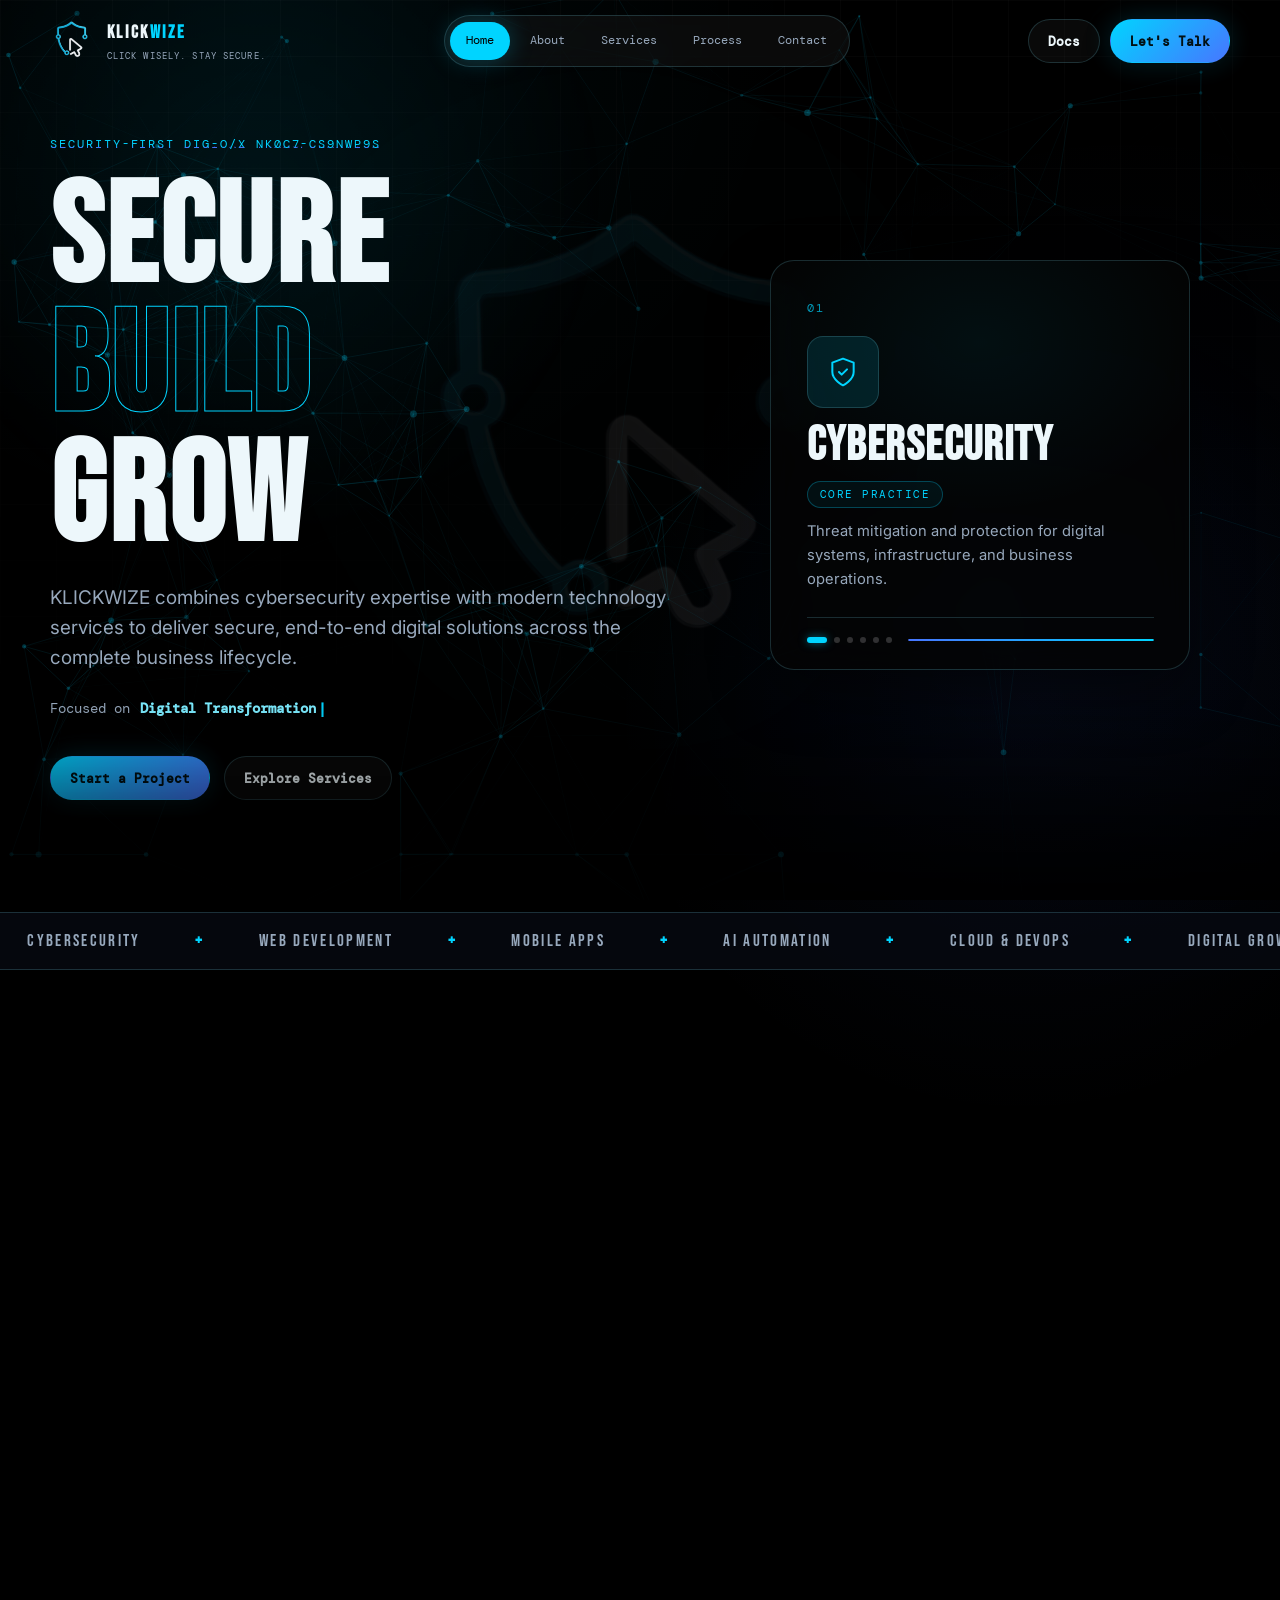
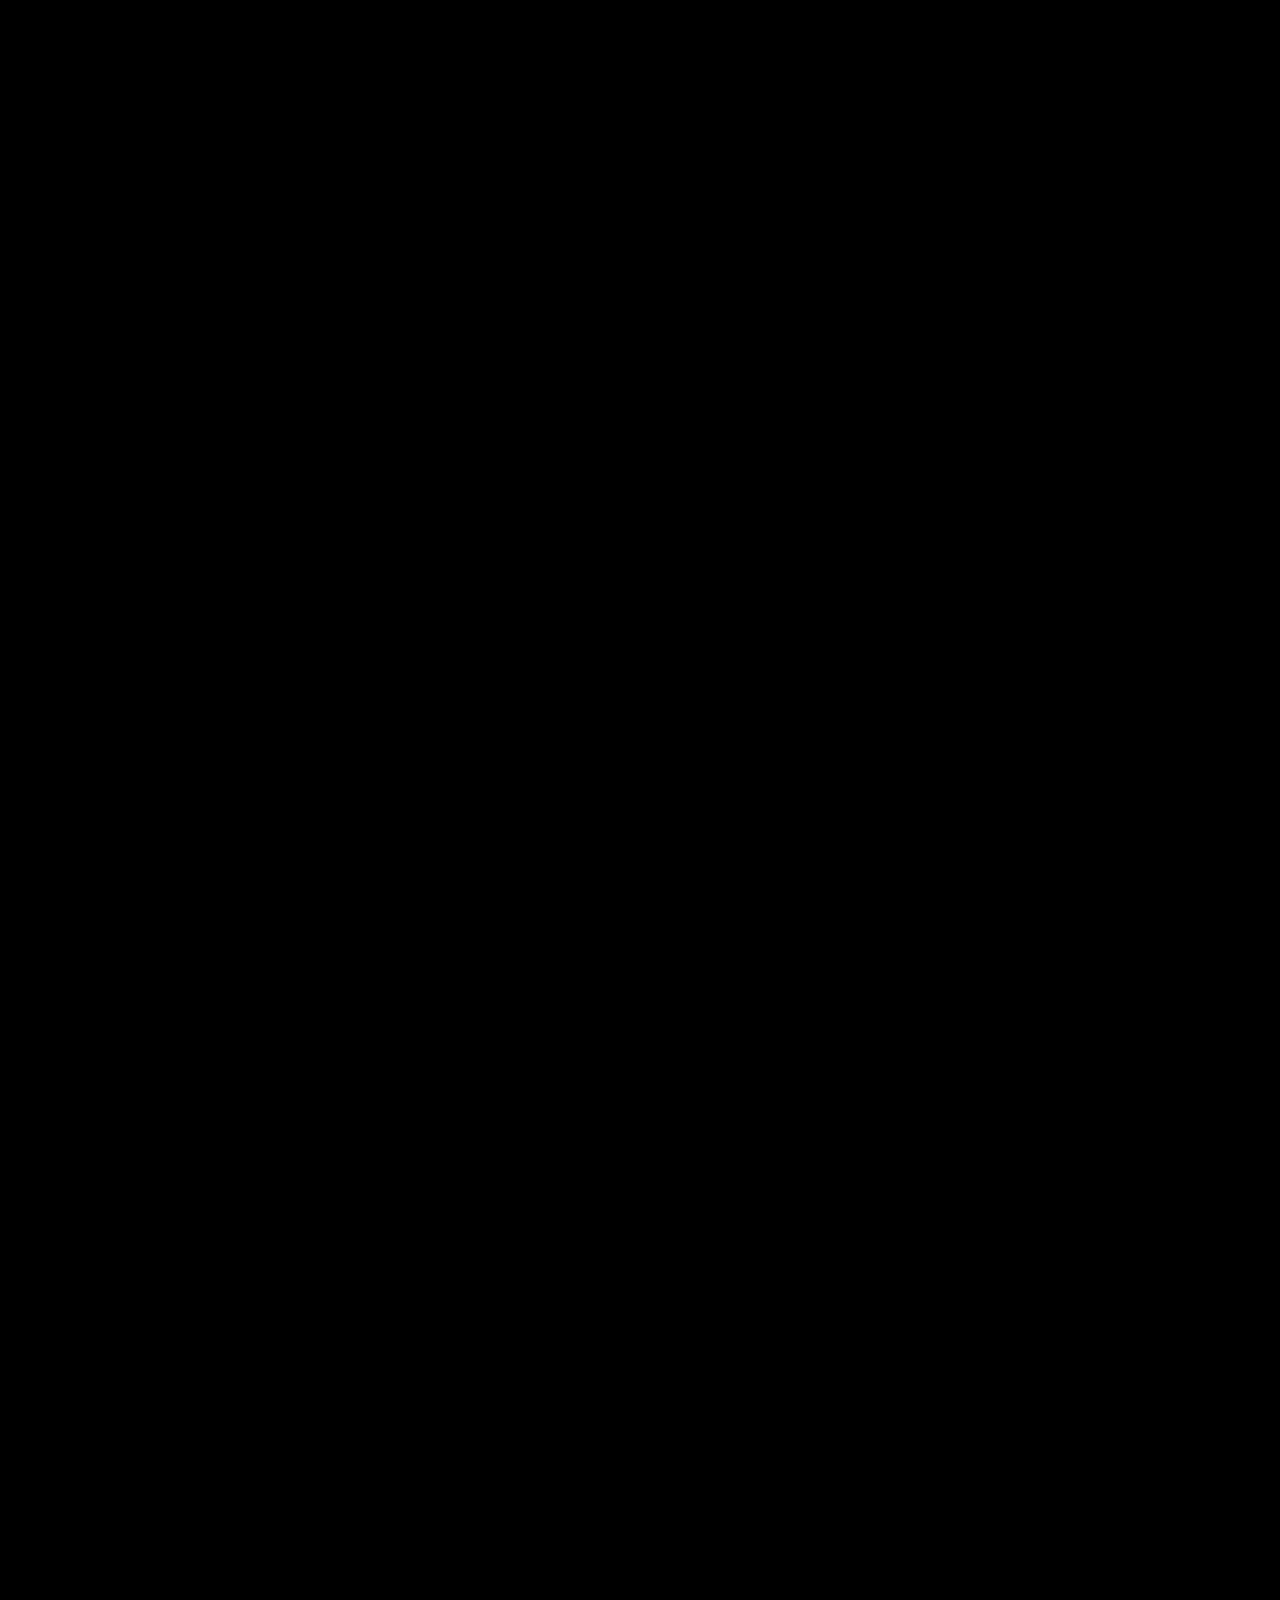
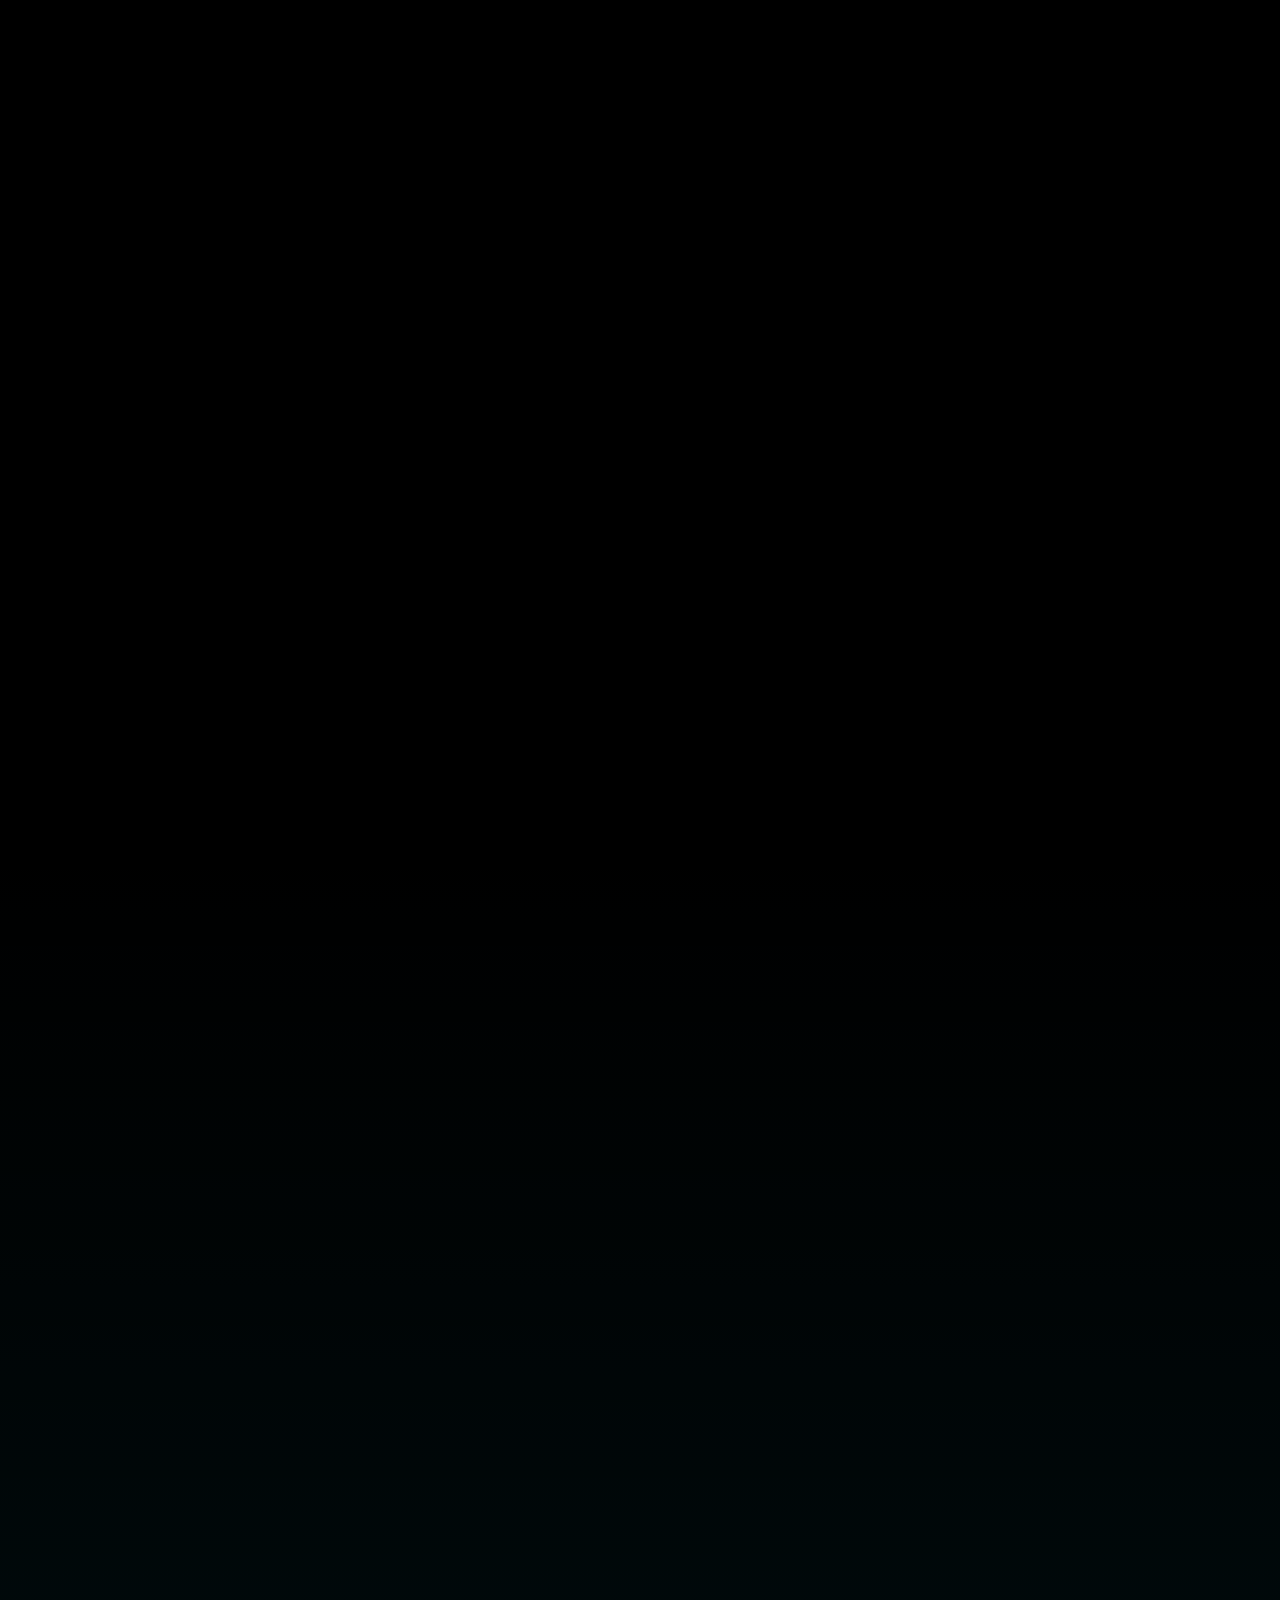
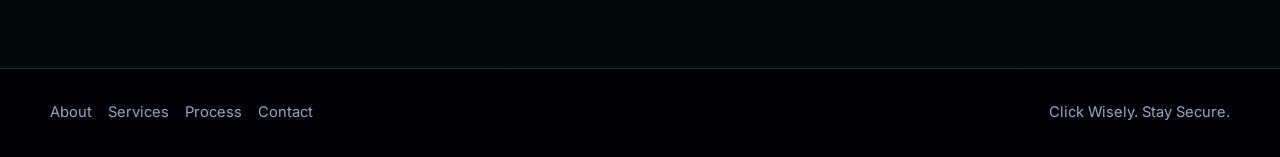
<file: index.html>
<!DOCTYPE html>
<html lang="en">

<head>
  <!-- ================================================
       DOCUMENT METADATA & VIEWPORT CONFIGURATION
       
       charset UTF-8 ensures correct encoding of all
       Unicode characters in content and attributes.
       The viewport meta tag prevents iOS auto-scaling
       and sets the initial zoom level to 1.0.
  ================================================ -->
  <meta charset="UTF-8">
  <meta name="viewport" content="width=device-width, initial-scale=1.0">
  <meta name="description" content="KLICKWIZE delivers cybersecurity, digital transformation, software, AI automation, cloud, DevOps, and growth solutions with security built in from day one.">
  <title>KLICKWIZE | Click Wisely. Stay Secure.</title>

  <!-- ================================================
       TYPEFACE LOADING — GOOGLE FONTS
       
       preconnect hints instruct the browser to open
       a TCP connection to fonts.googleapis.com early,
       reducing latency for the stylesheet request.
       
       Typeface roles:
         Bebas Neue   — primary display / wordmark
         Oxanium      — secondary display fallback
         Inter        — long-form body copy
         JetBrains Mono / DM Mono — labels & monospace
  ================================================ -->
  <link rel="preconnect" href="https://fonts.googleapis.com">
  <link rel="preconnect" href="https://fonts.gstatic.com" crossorigin>
  <link href="https://fonts.googleapis.com/css2?family=Inter:wght@400;500;600;700;800&family=JetBrains+Mono:wght@400;500;700&family=Oxanium:wght@500;600;700;800&family=Bebas+Neue&family=DM+Mono:wght@300;400;500&display=swap" rel="stylesheet">

  <!-- ================================================
       CRITICAL CSS — LOADING SCREEN
       
       Inlined to prevent FOUC (Flash of Unstyled Content).
       The loader overlay must be visually complete before
       the main stylesheet bundle has finished parsing.
  ================================================ -->
  <style>
  #loader-overlay *{margin:0;padding:0;box-sizing:border-box}
  #loader-overlay{position:fixed;inset:0;z-index:9999;display:flex;flex-direction:column;align-items:center;justify-content:center;background:#000000;font-family:'Montserrat',sans-serif;pointer-events:none;opacity:1;transition:opacity .9s ease,visibility .9s ease}
  #loader-overlay.hidden{opacity:0;visibility:hidden;pointer-events:none}
  #loader-overlay .scan{position:fixed;inset:0;pointer-events:none;background:repeating-linear-gradient(0deg,transparent,transparent 3px,rgba(255,255,255,0.015) 3px,rgba(255,255,255,0.015) 4px)}
  #loader-overlay .cm{position:fixed;width:22px;height:22px;border-color:rgba(255,255,255,0.15);border-style:solid}
  #loader-overlay .cm-tl{top:24px;left:24px;border-width:1px 0 0 1px}
  #loader-overlay .cm-tr{top:24px;right:24px;border-width:1px 1px 0 0}
  #loader-overlay .cm-bl{bottom:24px;left:24px;border-width:0 0 1px 1px}
  #loader-overlay .cm-br{bottom:24px;right:24px;border-width:0 1px 1px 0}
  #loader-overlay .content{position:relative;display:flex;flex-direction:column;align-items:center;text-align:center}
  #loader-overlay .wordmark{line-height:1;animation:fadeup2 .9s .05s both}
  #loader-overlay .wk{font-family:'Bebas Neue',sans-serif;font-size:clamp(60px,12vw,96px);letter-spacing:.07em;background:linear-gradient(150deg,#ffffff 0%,#ddeeff 45%,#a8f9ff 85%,#7afff4 100%);-webkit-background-clip:text;-webkit-text-fill-color:transparent;background-clip:text;filter:drop-shadow(0 0 16px rgba(120, 253, 255, 0.2));display:inline-block}
  #loader-overlay .ww{font-family:'Bebas Neue',sans-serif;font-size:clamp(60px,12vw,96px);letter-spacing:.07em;background:linear-gradient(150deg,#d8eeff 0%,#6affff 30%,#20cfee 62%,#0c8aa0 100%);-webkit-background-clip:text;-webkit-text-fill-color:transparent;background-clip:text;filter:drop-shadow(0 0 32px rgba(40, 241, 255, 0.4));display:inline-block}
  #loader-overlay .loader-wrap{margin-top:48px;display:flex;flex-direction:column;align-items:center;gap:14px;animation:fadeup2 .9s .45s both}
  #loader-overlay .line-track{width:260px;height:1px;background:rgba(255,255,255,0.08);border-radius:1px;position:relative;overflow:hidden}
  #loader-overlay .line-fill-l,#loader-overlay .line-fill-r{position:absolute;top:0;height:100%;width:0%;animation:grow-line2 3.2s cubic-bezier(.4,0,.15,1) .7s both}
  #loader-overlay .line-fill-l{right:50%;border-radius:1px 0 0 1px;background:linear-gradient(270deg,#4accff,#10adcc)}
  #loader-overlay .line-fill-r{left:50%;border-radius:0 1px 1px 0;background:linear-gradient(90deg,#4a90ff,#88edff)}
  @keyframes grow-line2{from{width:0%}to{width:50%}}
  #loader-overlay .center-dot{position:absolute;top:50%;left:50%;transform:translate(-50%,-50%);width:5px;height:5px;border-radius:50%;background:#4a90ff;box-shadow:0 0 8px #4a90ff,0 0 20px rgba(74,144,255,0.5);animation:dot-appear2 .4s .65s both}
  @keyframes dot-appear2{from{opacity:0;transform:translate(-50%,-50%) scale(0)}to{opacity:1;transform:translate(-50%,-50%) scale(1)}}
  #loader-overlay .ticker-dots{display:flex;gap:5px;margin-top:2px}
  #loader-overlay .td{width:3px;height:3px;border-radius:50%;background:#222222;animation:td-blink2 1.6s ease infinite}
  #loader-overlay .td:nth-child(2){animation-delay:.25s}
  #loader-overlay .td:nth-child(3){animation-delay:.5s}
  @keyframes td-blink2{0%,70%,100%{background:#222222}35%{background:#555555}}
  @keyframes fadeup2{from{opacity:0;transform:translateY(22px)}to{opacity:1;transform:translateY(0)}}
  </style>

  <!-- ================================================
       STYLESHEET BUNDLE — LOAD ORDER IS SIGNIFICANT
       
       Cascade order:
         variables  → design token definitions
         layout     → structural geometry & positioning
         components → reusable UI primitives
         animations → keyframes & motion utilities
         responsive → breakpoint overrides (mobile-last)
  ================================================ -->
  <link rel="stylesheet" href="css/variables.css">
  <link rel="stylesheet" href="css/layout.css">
  <link rel="stylesheet" href="css/components.css">
  <link rel="stylesheet" href="css/animations.css">
  <link rel="stylesheet" href="css/responsive.css">
</head>

<body>
  <!-- ================================================
       LOADING SCREEN OVERLAY
       
       Renders immediately from inlined critical CSS.
       Dismissed by the IIFE at the bottom of <body>
       once the `load` event fires (all resources ready),
       with a minimum display duration of 2.5s to
       guarantee the load animation completes.
  ================================================ -->
  <div id="loader-overlay">
    <div class="scan"></div>
    <div class="cm cm-tl"></div>
    <div class="cm cm-tr"></div>
    <div class="cm cm-bl"></div>
    <div class="cm cm-br"></div>
    <div class="content">
      <div class="wordmark">
        <span class="wk">KLICK</span><span class="ww">WIZE</span>
      </div>
      <div class="loader-wrap">
        <div class="line-track">
          <div class="line-fill-l"></div>
          <div class="line-fill-r"></div>
          <div class="center-dot"></div>
        </div>
        <div class="ticker-dots">
          <div class="td"></div>
          <div class="td"></div>
          <div class="td"></div>
        </div>
      </div>
    </div>
  </div>

  <!-- Scroll progress indicator -->
  <div class="scroll-progress" aria-hidden="true"></div>

  <!-- ================================================
        PARTICLE NETWORK CANVAS
       
       Rendered by spark.js. Fixed-positioned so it
       persists across scroll. z-index: -1 keeps it
       beneath all page content. aria-hidden prevents
       screen readers from announcing it.
  ================================================ -->
  <canvas id="spark-canvas" class="spark-canvas" aria-hidden="true"></canvas>

  <!-- ================================================
       AMBIENT MESH GRADIENT ORBS
       
       Pure CSS radial gradient layers that provide
       atmospheric depth. Driven by app.js scroll
       parallax via [data-orb-a] / [data-orb-b].
  ================================================ -->
  <div class="orb orb-a" data-orb-a aria-hidden="true"></div>
  <div class="orb orb-b" data-orb-b aria-hidden="true"></div>

  <!-- ================================================
       BACKGROUND LOGO — STATIC DECORATIVE LAYER
       
       Sits on z-index: -1, behind content.
       Opacity is low (~7%) so it reads as texture,
       not decoration. Fixed 3D rotation applied via CSS.
  ================================================ -->
  <div id="bg-logo" aria-hidden="true">
    <img src="assets/images/Logo.png" alt="">
  </div>

  <!-- ================================================
       SITE HEADER — FIXED NAVIGATION BAR
       
       Transparent on landing; gains a frosted-glass
       backdrop when the user scrolls past ~40px
       (`.scrolled` class added by navigation.js).
  ================================================ -->
  <header class="site-header">
    <nav class="navbar container" aria-label="Primary navigation">
      <a href="#hero" class="brand-mark" aria-label="KLICKWIZE — return to top">
        <img src="assets/images/Logo.png" alt="KLICKWIZE shield logo">
        <span>
          <strong><span class="brand-klick">KLICK</span><span class="brand-wize">WIZE</span></strong>
          <small>Click wisely. Stay secure.</small>
        </span>
      </a>

      <!-- Pill navigation: active link is set by
           navigation.js IntersectionObserver       -->
      <ul class="pill-nav" data-pill-nav>
        <li><a class="active" href="#hero">Home</a></li>
        <li><a href="#about">About</a></li>
        <li><a href="#services">Services</a></li>
        <li><a href="#process">Process</a></li>
        <li><a href="#contact">Contact</a></li>
      </ul>

      <div class="nav-actions">
        <a class="btn btn-ghost nav-doc"
           href="assets/docs/Documentation.pdf"
           target="_blank" rel="noreferrer">Docs</a>
        <a class="btn btn-primary nav-cta magnetic" href="#contact">Let's Talk</a>
        <button class="menu-toggle" type="button"
                data-menu-toggle
                aria-label="Open navigation menu"
                aria-expanded="false">
          <span></span>
          <span></span>
        </button>
      </div>
    </nav>

    <!-- Mobile off-canvas menu (shown by navigation.js) -->
    <div class="staggered-menu" data-mobile-menu aria-hidden="true">
      <a href="#about">About</a>
      <a href="#services">Services</a>
      <a href="#process">Process</a>
      <a href="#why">Why Us</a>
      <a href="#contact">Contact</a>
    </div>
  </header>

  <main>

    <!-- ==============================================
         HERO SECTION
         
         Full-viewport-height landing panel.
         Contains: eyebrow label (glitch), display
         headline (split-text character animation),
         rotating/typed text, CTA row, and a glass
         stat card with shuffle-number counter.
    ============================================== -->
    <section id="hero" class="hero section">
      <div class="container hero-grid">
        <div class="hero-copy reveal">

          <!-- Glitch eyebrow: data-text mirrors content
               for CSS ::before / ::after clones        -->
          <p class="eyebrow decrypt-text glitch"
             data-text="SECURITY-FIRST DIGITAL TRANSFORMATION">
            SECURITY-FIRST DIGITAL TRANSFORMATION
          </p>

          <h1 class="hero-title">
            <span class="split-text">Secure</span>
            <span class="split-text accent">Build</span>
            <span class="split-text">Grow</span>
          </h1>

          <p class="hero-description">
            KLICKWIZE combines cybersecurity expertise with modern technology services to deliver
            secure, end-to-end digital solutions across the complete business lifecycle.
          </p>

          <!-- Rotating text: data-words drives the swap
               interval; typed-cursor class added by app.js -->
          <div class="rotating-line" aria-live="polite">
            <span>Focused on</span>
            <strong data-rotating-text
                    data-words="Cybersecurity,Digital Transformation,Business Growth,AI Automation,Cloud Resilience">
              Cybersecurity
            </strong>
          </div>

          <div class="hero-actions">
            <a class="btn btn-primary magnetic" href="#contact">Start a Project</a>
            <a class="btn btn-secondary" href="#services">Explore Services</a>
          </div>
        </div>

        <!-- ============================================
             SERVICE SHOWCASE — HERO VISUAL COMPONENT

             Cycles through all six service pillars.
             Content is data-driven via serviceCycle.js.
             Transition model: vertical clip-path wipe.
             Pauses on hover; dot nav for manual control.
        ============================================ -->
        <div class="service-showcase glass-panel" id="service-showcase" aria-label="Our services">

          <!-- Slide content region — clip-path wipe target -->
          <div class="sc-slide" data-sc-slide>

            <!-- Service number (01–06) -->
            <span class="sc-number" data-sc-number>01</span>

            <!-- Icon slot — SVG injected by serviceCycle.js -->
            <div class="sc-icon" data-sc-icon></div>

            <!-- Service name — large display type -->
            <h3 class="sc-name" data-sc-name>Cybersecurity</h3>

            <!-- Category tag -->
            <span class="sc-tag" data-sc-tag>Core Practice</span>

            <!-- One-line description -->
            <p class="sc-copy" data-sc-copy>
              Threat mitigation and protection for digital systems,
              infrastructure, and business operations.
            </p>

          </div>

          <!-- Bottom bar: dot nav + progress indicator -->
          <div class="sc-footer">
            <div class="sc-dots" data-sc-dots role="tablist" aria-label="Service navigation"></div>
            <div class="sc-progress-track" aria-hidden="true">
              <div class="sc-progress" data-sc-progress></div>
            </div>
          </div>

        </div>
      </div>

      <!-- Decorative scan-line that sweeps across the hero -->
      <div class="hero-scanline" aria-hidden="true"></div>
    </section>


    <!-- ==============================================
         MARQUEE / SERVICE TICKER
         
         Infinite horizontal scroll strip listing the
         six service pillars. aria-hidden keeps it out
         of the accessibility tree (decorative only).
    ============================================== -->
    <div class="marquee-wrap" aria-hidden="true">
      <div class="marquee-track">
        <span>Cybersecurity</span><b>+</b>
        <span>Web Development</span><b>+</b>
        <span>Mobile Apps</span><b>+</b>
        <span>AI Automation</span><b>+</b>
        <span>Cloud & DevOps</span><b>+</b>
        <span>Digital Growth</span><b>+</b>
        <span>Cybersecurity</span><b>+</b>
        <span>Web Development</span><b>+</b>
        <span>Mobile Apps</span><b>+</b>
        <span>AI Automation</span><b>+</b>
        <span>Cloud & DevOps</span><b>+</b>
        <span>Digital Growth</span><b>+</b>
      </div>
    </div>


    <!-- ==============================================
         ABOUT
         
         Company overview with three value-proposition
         cards (Security, Innovation, Growth).
         Uses reveal-left / reveal-right directional
         entrance animations.
    ============================================== -->
    <section id="about" class="section">
      <div class="container split-section">
        <div class="section-copy reveal-left">
          <p class="section-label decrypt-text" data-text="ABOUT KLICKWIZE">ABOUT KLICKWIZE</p>
          <h2 class="section-title metallic-text">Security is not an afterthought.</h2>
          <p>
            KLICKWIZE is a technology-driven company specialising in Cybersecurity,
            Digital Transformation, and Business Growth Solutions.
          </p>
          <p>
            The company combines advanced cybersecurity expertise with modern technology
            services: protecting critical infrastructure, building customer-facing
            applications, and automating business workflows.
          </p>
        </div>

        <!-- data-stagger causes app.js to assign sequential
             --stagger-index delays to each child card.      -->
        <div class="value-stack reveal-right" data-stagger>
          <article class="value-card metallic-card" data-tilt>
            <span>01</span>
            <h3>Security</h3>
            <p>Protecting what matters most, always.</p>
          </article>
          <article class="value-card metallic-card" data-tilt>
            <span>02</span>
            <h3>Innovation</h3>
            <p>Harnessing technology to solve real problems.</p>
          </article>
          <article class="value-card metallic-card" data-tilt>
            <span>03</span>
            <h3>Growth</h3>
            <p>Turning digital investment into measurable results.</p>
          </article>
        </div>
      </div>
    </section>


    <!-- ==============================================
         SERVICES — SIX PILLAR GRID
         
         Each card gets [data-tilt] for 3D hover and
         a pointer-tracked radial glow via app.js.
         Icons are inline SVG to avoid extra HTTP requests.
    ============================================== -->
    <section id="services" class="section">
      <div class="container">
        <div class="section-heading reveal">
          <p class="section-label">SERVICES</p>
          <h2 class="section-title metallic-text">Six pillars. One security-first partner.</h2>
        </div>

        <div class="services-grid reveal" data-stagger>

          <article class="service-card" data-tilt>
            <span class="service-number">
              <svg width="18" height="18" viewBox="0 0 24 24" fill="none" stroke="currentColor" stroke-width="2" stroke-linecap="round" stroke-linejoin="round"><path d="M12 22s8-4 8-10V5l-8-3-8 3v7c0 6 8 10 8 10z"/></svg>
            </span>
            <h3>Cybersecurity Solutions</h3>
            <p>Threat mitigation and protection for digital systems, infrastructure, and business operations.</p>
            <span class="service-tag">Core Practice</span>
          </article>

          <article class="service-card" data-tilt>
            <span class="service-number">
              <svg width="18" height="18" viewBox="0 0 24 24" fill="none" stroke="currentColor" stroke-width="2" stroke-linecap="round" stroke-linejoin="round"><polyline points="16 18 22 12 16 6"/><polyline points="8 6 2 12 8 18"/></svg>
            </span>
            <h3>Web Development</h3>
            <p>Modern websites and custom web applications for customer-facing and operational needs.</p>
            <span class="service-tag">Build</span>
          </article>

          <article class="service-card" data-tilt>
            <span class="service-number">
              <svg width="18" height="18" viewBox="0 0 24 24" fill="none" stroke="currentColor" stroke-width="2" stroke-linecap="round" stroke-linejoin="round"><rect x="5" y="2" width="14" height="20" rx="2" ry="2"/><line x1="12" y1="18" x2="12" y2="18"/></svg>
            </span>
            <h3>Mobile App Development</h3>
            <p>High-performance mobile experiences for connected services, users, and teams.</p>
            <span class="service-tag">Build</span>
          </article>

          <article class="service-card" data-tilt>
            <span class="service-number">
              <svg width="18" height="18" viewBox="0 0 24 24" fill="none" stroke="currentColor" stroke-width="2" stroke-linecap="round" stroke-linejoin="round"><path d="M13 2L3 14h9l-1 8 10-12h-9l1-8z"/></svg>
            </span>
            <h3>AI & Workflow Automation</h3>
            <p>Automation and AI-assisted workflows that reduce manual effort and improve execution speed.</p>
            <span class="service-tag">Automate</span>
          </article>

          <article class="service-card" data-tilt>
            <span class="service-number">
              <svg width="18" height="18" viewBox="0 0 24 24" fill="none" stroke="currentColor" stroke-width="2" stroke-linecap="round" stroke-linejoin="round"><path d="M18 10h-1.26A8 8 0 1 0 9 20h9a5 5 0 0 0 0-10z"/></svg>
            </span>
            <h3>IT, Cloud & DevOps</h3>
            <p>Infrastructure, cloud architecture, deployment pipelines, monitoring, and continuity planning.</p>
            <span class="service-tag">Infrastructure</span>
          </article>

          <article class="service-card" data-tilt>
            <span class="service-number">
              <svg width="18" height="18" viewBox="0 0 24 24" fill="none" stroke="currentColor" stroke-width="2" stroke-linecap="round" stroke-linejoin="round"><polyline points="23 6 13.5 15.5 8.5 10.5 1 18"/><polyline points="17 6 23 6 23 12"/></svg>
            </span>
            <h3>Digital Growth Funnels</h3>
            <p>Marketing and growth systems focused on lead generation, conversions, and measurable revenue.</p>
            <span class="service-tag">Grow</span>
          </article>

        </div>
      </div>
    </section>


    <!-- ==============================================
         PROCESS STEPPER
         
         Five-step accordion-style component.
         JS highlights the active step and updates
         the glass panel description with a 3D flip.
    ============================================== -->
    <section id="process" class="section">
      <div class="container process-layout">
        <div class="section-copy reveal-left">
          <p class="section-label">PROCESS</p>
          <h2 class="section-title metallic-text">Built for value, resilience, and advantage.</h2>
          <p>
            The process follows the operational mission from the documentation:
            create lasting value, build operational resilience, and secure
            competitive advantage.
          </p>
        </div>

        <div class="stepper reveal-right" data-stepper>
          <div class="stepper-buttons" role="tablist" aria-label="Project delivery phases">
            <button class="stepper-button active" type="button" role="tab"
                    aria-selected="true"
                    data-step-title="Discover"
                    data-step-dir="left"
                    data-step-copy="Understand the goals, existing systems, risks, workflows, and business outcomes before choosing the solution.">01</button>
            <button class="stepper-button" type="button" role="tab"
                    aria-selected="false"
                    data-step-title="Architect"
                    data-step-dir="up"
                    data-step-copy="Design security-first foundations so protection is part of the plan, not something added at the end.">02</button>
            <button class="stepper-button" type="button" role="tab"
                    aria-selected="false"
                    data-step-title="Build"
                    data-step-dir="right"
                    data-step-copy="Create modular digital applications, automations, infrastructure, or growth systems with sustainable engineering patterns.">03</button>
            <button class="stepper-button" type="button" role="tab"
                    aria-selected="false"
                    data-step-title="Harden"
                    data-step-dir="down"
                    data-step-copy="Support resilience with monitoring, fail-safes, and continuity thinking where the project requires it.">04</button>
            <button class="stepper-button" type="button" role="tab"
                    aria-selected="false"
                    data-step-title="Grow"
                    data-step-dir="left"
                    data-step-copy="Use AI, automation, and metrics-driven growth strategies to keep improving the outcome after launch.">05</button>
          </div>

          <div class="stepper-panel glass-panel" data-step-panel>
            <span class="panel-kicker">Current phase</span>
            <h3 data-step-title-output>Discover</h3>
            <p data-step-copy-output>Understand the goals, existing systems, risks, workflows, and business outcomes before choosing the solution.</p>
          </div>
        </div>
      </div>
    </section>


    <!-- ==============================================
         WHY US — VALUE PROPOSITION GRID
         
         Four differentiator cards arranged in a
         responsive 4-column layout.
    ============================================== -->
    <section id="why" class="section">
      <div class="container">
        <div class="section-heading reveal">
          <p class="section-label">WHY KLICKWIZE</p>
          <h2 class="section-title metallic-text">The rare part is the connection.</h2>
        </div>

        <div class="why-grid reveal" data-stagger>
          <article class="why-card" data-tilt>
            <div class="why-icon">
              <svg width="22" height="22" viewBox="0 0 24 24" fill="none" stroke="currentColor" stroke-width="1.5" stroke-linecap="round" stroke-linejoin="round"><path d="M12 22s8-4 8-10V5l-8-3-8 3v7c0 6 8 10 8 10z"/></svg>
            </div>
            <h3>Security-First Approach</h3>
            <p>Cybersecurity is woven into the foundation of each solution.</p>
          </article>

          <article class="why-card" data-tilt>
            <div class="why-icon">
              <svg width="22" height="22" viewBox="0 0 24 24" fill="none" stroke="currentColor" stroke-width="1.5" stroke-linecap="round" stroke-linejoin="round"><polyline points="22 12 18 12 15 21 9 3 6 12 2 12"/></svg>
            </div>
            <h3>End-to-End Solutions</h3>
            <p>Strategy, development, deployment, and management stay connected.</p>
          </article>

          <article class="why-card" data-tilt>
            <div class="why-icon">
              <svg width="22" height="22" viewBox="0 0 24 24" fill="none" stroke="currentColor" stroke-width="1.5" stroke-linecap="round" stroke-linejoin="round"><path d="M13 2L3 14h9l-1 8 10-12h-9l1-8z"/></svg>
            </div>
            <h3>Innovation-Driven</h3>
            <p>AI, automation, and cloud are deployed where they create real value.</p>
          </article>

          <article class="why-card" data-tilt>
            <div class="why-icon">
              <svg width="22" height="22" viewBox="0 0 24 24" fill="none" stroke="currentColor" stroke-width="1.5" stroke-linecap="round" stroke-linejoin="round"><circle cx="12" cy="12" r="10"/><polyline points="12 6 12 12 16 14"/></svg>
            </div>
            <h3>Scalable & Future-Ready</h3>
            <p>Solutions designed for today and architected for tomorrow.</p>
          </article>
        </div>
      </div>
    </section>


    <!-- ==============================================
         CONTACT — FORM + DIRECT CHANNEL
         
         Glass-panel form with backend integration
         point in app.js. WhatsApp CTA for faster
         initial engagement.
    ============================================== -->
    <section id="contact" class="section contact-section">
      <div class="container contact-grid">
        <div class="contact-copy reveal-left">
          <p class="section-label">CONTACT</p>
          <h2 class="section-title metallic-text">Start the right conversation.</h2>
          <p>
            Use the form for a structured project brief, or start directly
            on WhatsApp for a faster first touch.
          </p>

          <div class="contact-actions">
            <a class="contact-chip whatsapp"
               href="https://wa.me/917025703968"
               target="_blank" rel="noreferrer">
              WhatsApp: +91 70257 03968
            </a>

            <a class="contact-chip"
               href="assets/docs/Documentation.pdf"
               target="_blank" rel="noreferrer">
              Read Company Documentation
            </a>

            <!-- Instagram placeholder — uncomment when profile is live:
            <a class="contact-chip"
               href="https://instagram.com/klickwize"
               target="_blank" rel="noreferrer">
              Instagram: @klickwize
            </a>
            -->
          </div>
        </div>

        <form class="contact-form glass-panel reveal-right" data-contact-form novalidate>
          <!-- ──────────────────────────────────────
               BACKEND INTEGRATION NOTE
               
               This form is wired in app.js.
               To activate:
                 fetch('/api/v1/contact', {
                   method: 'POST',
                   headers: { 'Content-Type': 'application/json' },
                   body: JSON.stringify(payload),
                 });
          ────────────────────────────────────── -->
          <label>
            <span>Name</span>
            <input name="name" type="text" autocomplete="name" required placeholder="Your name">
          </label>

          <label>
            <span>Work Email</span>
            <input name="email" type="email" autocomplete="email" required placeholder="you@company.com">
          </label>

          <label>
            <span>Service Needed</span>
            <select name="service" required>
              <option value="">Choose a service</option>
              <option>Cybersecurity Solutions</option>
              <option>Web Development</option>
              <option>Mobile App Development</option>
              <option>AI & Workflow Automation</option>
              <option>IT, Cloud & DevOps</option>
              <option>Digital Growth Funnels</option>
            </select>
          </label>

          <label>
            <span>Project Context</span>
            <textarea name="message" rows="5" required
                      placeholder="Briefly describe your goals or challenges…"></textarea>
          </label>

          <button class="btn btn-primary magnetic" type="submit">Send Message</button>
          <p class="form-status" data-form-status aria-live="polite"></p>
        </form>
      </div>
    </section>

  </main>

  <div class="bottom-fade" aria-hidden="true"></div>

  <!-- ================================================
       FOOTER — MINIMAL SIGN-OFF
  ================================================ -->
  <footer class="footer">
    <div class="container footer-inner">
      <nav class="footer-links" aria-label="Footer navigation">
        <a href="#about">About</a>
        <a href="#services">Services</a>
        <a href="#process">Process</a>
        <a href="#contact">Contact</a>
      </nav>
      <p>Click Wisely. Stay Secure.</p>
    </div>
  </footer>


  <!-- ================================================
       SCRIPT BUNDLE — DEFERRED EXECUTION
       
       Scripts are placed before </body> so the DOM
       is available on first execution.
       Load order matches dependency graph:
         navigation  (no deps)
         splitText   (no deps)
         decryptText (no deps)
         spark       (no deps — canvas only)
         stepper     (no deps)
         capabilities (no deps — new in 0.4)
         app         (depends on DOM structure from all above)
  ================================================ -->
  <script src="js/navigation.js"></script>
  <script src="js/splitText.js"></script>
  <script src="js/decryptText.js"></script>
  <script src="js/spark.js"></script>
  <script src="js/stepper.js"></script>
  <script src="js/serviceCycle.js"></script>
  <script src="js/app.js"></script>


  <!-- ================================================
       LOADER DISMISS — IIFE
       
       Waits for the `load` event (all sub-resources
       resolved) then enforces a minimum display
       duration before adding `.hidden` to trigger the
       CSS opacity/visibility transition on the overlay.
  ================================================ -->
  <script>
  (function () {
    var loader  = document.getElementById('loader-overlay');
    if (!loader) return;
    var start   = Date.now();
    var minMs   = 2500;

    function dismiss() {
      var elapsed   = Date.now() - start;
      var remaining = Math.max(0, minMs - elapsed);
      setTimeout(function () { loader.classList.add('hidden'); }, remaining);
    }

    if (document.readyState === 'complete') {
      dismiss();
    } else {
      window.addEventListener('load', dismiss);
    }
  }());
  </script>

</body>
</html>
</file>
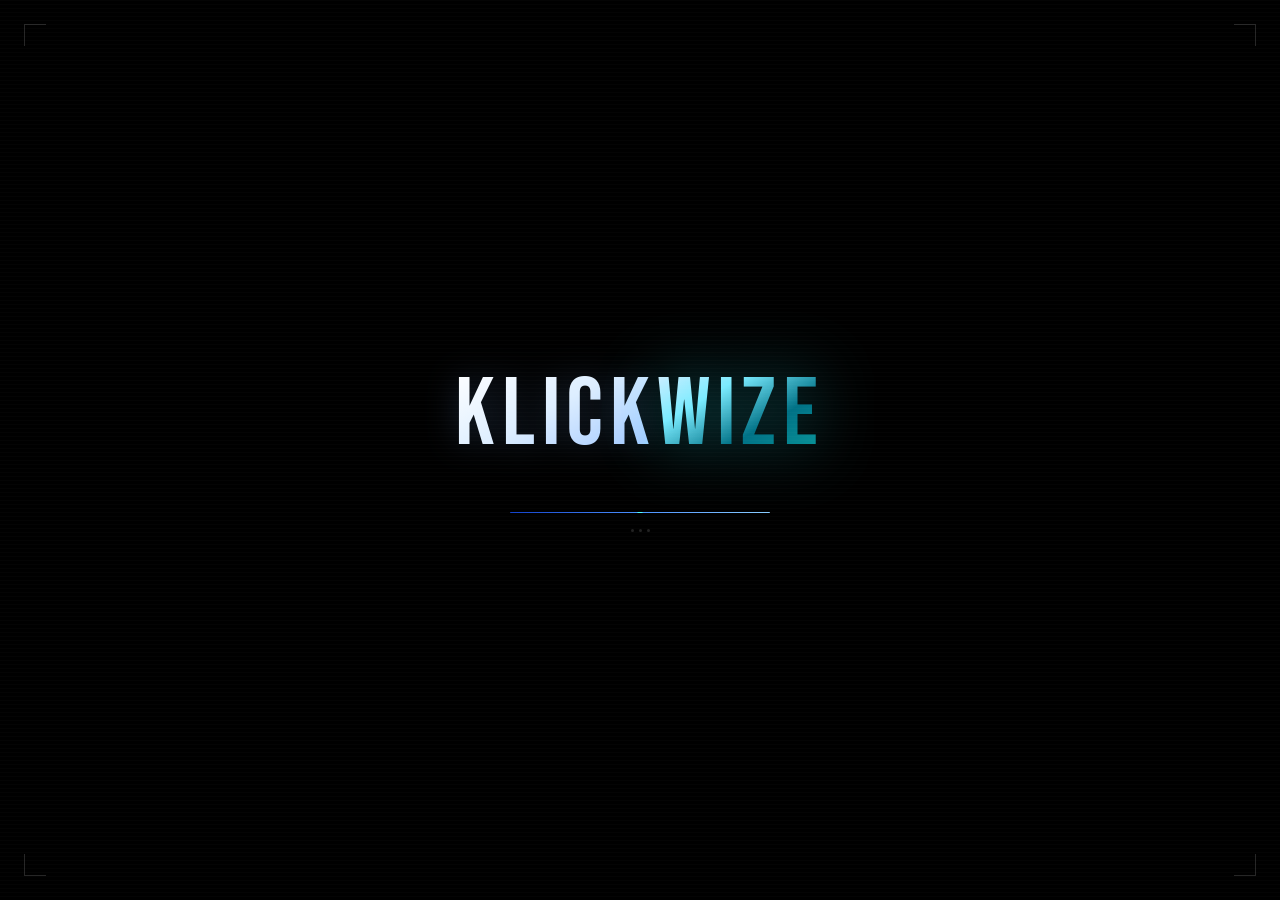
<file: Loading Screen.html>
<!DOCTYPE html>
<html lang="en">
<head>
<meta charset="UTF-8">
<meta name="viewport" content="width=device-width, initial-scale=1.0">
<title>KLICKWIZE · Loading</title>
<link href="https://fonts.googleapis.com/css2?family=Bebas+Neue&family=Montserrat:wght@200;300;400&display=swap" rel="stylesheet">
<style>
*{margin:0;padding:0;box-sizing:border-box}
html,body{width:100%;height:100%;overflow:hidden;background:#000000}

.lw{
  position:fixed;inset:0;z-index:1;
  display:flex;flex-direction:column;
  align-items:center;justify-content:center;
  font-family:'Montserrat',sans-serif;
  pointer-events:none;
}

.scan{
  position:fixed;inset:0;z-index:2;pointer-events:none;
  background:repeating-linear-gradient(0deg,transparent,transparent 3px,rgba(255,255,255,0.015) 3px,rgba(255,255,255,0.015) 4px);
}

.cm{position:fixed;width:22px;height:22px;border-color:rgba(255,255,255,0.15);border-style:solid;z-index:3}
.cm-tl{top:24px;left:24px;border-width:1px 0 0 1px}
.cm-tr{top:24px;right:24px;border-width:1px 1px 0 0}
.cm-bl{bottom:24px;left:24px;border-width:0 0 1px 1px}
.cm-br{bottom:24px;right:24px;border-width:0 1px 1px 0}

.content{
  position:relative;z-index:2;
  display:flex;flex-direction:column;
  align-items:center;text-align:center;
}

.wordmark{line-height:1;animation:fadeup .9s .05s both}
.wk{
  font-family:'Bebas Neue',sans-serif;
  font-size:clamp(60px,12vw,96px);
  letter-spacing:.07em;
  background:linear-gradient(150deg,#ffffff 0%,#ddeeff 45%,#a8ccff 85%,#7aebff 100%);
  -webkit-background-clip:text;-webkit-text-fill-color:transparent;background-clip:text;
  filter:drop-shadow(0 0 16px rgba(120,180,255,0.2));
  display:inline-block;
}
.ww{
  font-family:'Bebas Neue',sans-serif;
  font-size:clamp(60px,12vw,96px);
  letter-spacing:.07em;
  background:linear-gradient(150deg,#d8eeff 0%,#7aebff 30%,#007185 62%,#0ca0a0 100%);
  -webkit-background-clip:text;-webkit-text-fill-color:transparent;background-clip:text;
  filter:drop-shadow(0 0 32px rgba(40, 241, 255, 0.4));
  display:inline-block;
}

.loader-wrap{
  margin-top:48px;
  display:flex;flex-direction:column;
  align-items:center;gap:14px;
  animation:fadeup .9s .45s both;
}

.line-track{
  width:260px;height:1px;
  background:rgba(255,255,255,0.08);
  border-radius:1px;
  position:relative;overflow:hidden;
}
.line-fill-l,.line-fill-r{
  position:absolute;top:0;height:100%;
  width:0%;
  background:linear-gradient(90deg,#10bfcc,#4aedff,#88ccff);
  animation:grow-line 3.2s cubic-bezier(.4,0,.15,1) .7s both;
}
.line-fill-l{right:50%;border-radius:1px 0 0 1px;background:linear-gradient(270deg,#4a90ff,#1040cc)}
.line-fill-r{left:50%;border-radius:0 1px 1px 0;background:linear-gradient(90deg,#4a90ff,#88ccff)}
@keyframes grow-line{from{width:0%}to{width:50%}}

.center-dot{
  position:absolute;top:50%;left:50%;
  transform:translate(-50%,-50%);
  width:5px;height:5px;border-radius:50%;
  background:#4affff;
  box-shadow:0 0 8px #4ae4ff,0 0 20px rgba(74, 228, 255, 0.5);
  animation:dot-appear .4s .65s both;
}
@keyframes dot-appear{from{opacity:0;transform:translate(-50%,-50%) scale(0)}to{opacity:1;transform:translate(-50%,-50%) scale(1)}}

.ticker-dots{display:flex;gap:5px;margin-top:2px}
.td{width:3px;height:3px;border-radius:50%;background:#222222;animation:td-blink 1.6s ease infinite}
.td:nth-child(2){animation-delay:.25s}
.td:nth-child(3){animation-delay:.5s}
@keyframes td-blink{0%,70%,100%{background:#222222}35%{background:#555555}}

@keyframes fadeup{
  from{opacity:0;transform:translateY(22px)}
  to{opacity:1;transform:translateY(0)}
}

#loader{opacity:1;transition:opacity .9s ease,visibility .9s ease}
#loader.hidden{opacity:0;visibility:hidden}
</style>
</head>
<body>

<div class="scan"></div>

<div class="cm cm-tl"></div>
<div class="cm cm-tr"></div>
<div class="cm cm-bl"></div>
<div class="cm cm-br"></div>

<div id="loader" class="lw">
  <div class="content">
    <div class="wordmark">
      <span class="wk">KLICK</span><span class="ww">WIZE</span>
    </div>

    <div class="loader-wrap">
      <div class="line-track">
        <div class="line-fill-l"></div>
        <div class="line-fill-r"></div>
        <div class="center-dot"></div>
      </div>
      <div class="ticker-dots">
        <div class="td"></div>
        <div class="td"></div>
        <div class="td"></div>
      </div>
    </div>
  </div>
</div>

<script>
(function(){
  const loaderEl=document.getElementById('loader');
  setTimeout(()=>{
    loaderEl.classList.add('hidden');
    setTimeout(()=>{
      window.location.href='index.html';
    },950);
  },5000);
})();
</script>
</body>
</html>
</file>
<file: css/variables.css>
/* =====================================================
   DESIGN SYSTEM — TOKEN DEFINITIONS
   
   Single source of truth for all design primitives.
   All visual decisions (color, spacing, motion, type)
   are resolved here before cascading to consuming modules.
   
   Modification protocol:
     1. Update the token here.
     2. All downstream components inherit the change.
     3. Never hard-code a color, duration, or radius inline.
===================================================== */

:root {
  /* ── Chromatic Scale ──────────────────────────── */
  --black:          #000000;
  --deep:           #010101;
  --surface:        #050505;
  --panel:          rgba(5, 5, 5, .78);
  --panel-strong:   #080808;

  /* ── Brand Accent Tokens ──────────────────────── */
  --cyan:           #00d4ff;
  --cyan-bright:    #7cecff;
  --cyan-soft:      rgba(0, 212, 255, .12);
  --cyan-glow:      rgba(0, 212, 255, .35);
  --blue:           #4776ff;
  --blue-soft:      rgba(71, 118, 255, .15);
  --green:          #72e6a8;
  --gold:           #f7d889;
  --red-alert:      #ff4d6d;

  /* ── Typography Scale ─────────────────────────── */
  --white:          #edf7fb;
  --muted:          #97a8bc;
  --dim:            #627184;

  /* ── Surface & Glass Tokens ───────────────────── */
  --edge:           rgba(129, 232, 255, .18);
  --edge-strong:    rgba(129, 232, 255, .42);
  --glass:          rgba(255, 255, 255, .045);
  --glass-border:   rgba(255, 255, 255, .1);

  /* ── Typographic Stacks ───────────────────────── */
  --ff-display:     'Bebas Neue', "Oxanium", system-ui, sans-serif;
  --ff-body:        "Inter", system-ui, sans-serif;
  --ff-mono:        'DM Mono', "JetBrains Mono", monospace;

  /* ── Structural Geometry ──────────────────────── */
  --container:      1180px;
  --header-height:  82px;
  --radius-sm:      10px;
  --radius-md:      16px;
  --radius-lg:      24px;

  /* ── Spacing Scale (8pt base) ─────────────────── */
  --space-xs:       .5rem;
  --space-sm:       1rem;
  --space-md:       1.5rem;
  --space-lg:       3rem;
  --space-xl:       5rem;
  --space-2xl:      7rem;

  /* ── Motion Curves ────────────────────────────── */
  --ease:           cubic-bezier(.16, 1, .3, 1);
  --ease-in:        cubic-bezier(.4, 0, 1, 1);
  --ease-out:       cubic-bezier(0, 0, .2, 1);
  --ease-spring:    cubic-bezier(.34, 1.56, .64, 1);

  /* ── Duration Tokens ──────────────────────────── */
  --duration-fast:    .2s;
  --duration-normal:  .45s;
  --duration-slow:    .5s;
  --duration-xslow:   1.2s;

  /* ── Elevation & Glow ─────────────────────────── */
  --shadow-sm:      0 12px 30px rgba(0, 0, 0, .28);
  --shadow-md:      0 22px 60px rgba(0, 0, 0, .42);
  --shadow-lg:      0 40px 80px rgba(0, 0, 0, .55);
  --glow-cyan:      0 0 42px rgba(0, 212, 255, .24);
  --glow-cyan-lg:   0 0 80px rgba(0, 212, 255, .32);
  --glow-blue:      0 0 42px rgba(71, 118, 255, .24);

  /* ── Reusable Gradient Recipes ────────────────── */
  --gradient-primary:  linear-gradient(135deg, var(--cyan), var(--blue));
  --gradient-metal:    linear-gradient(115deg, #6d7a86 0%, #f8fbff 18%, #7cecff 36%, #41566a 55%, #ffffff 74%, #80e8ff 100%);
  --gradient-panel:    linear-gradient(180deg, rgba(255,255,255,.075), rgba(255,255,255,.025));
  --gradient-hero:     radial-gradient(ellipse 80% 60% at 60% 40%, rgba(0,212,255,.04), transparent 70%);
}
</file>
<file: css/layout.css>
/* =====================================================
   GLOBAL LAYOUT

   This file controls the big page structure:
   body, sections, containers, hero, split layouts, and footer.
===================================================== */

*,
*::before,
*::after {
  box-sizing: border-box;
  margin: 0;
  padding: 0;
}

html {
  scroll-behavior: smooth;
  overflow-x: hidden;
}

body {
  min-height: 100vh;
  background:
    radial-gradient(circle at 20% 0%, rgba(0, 212, 255, .04), transparent 34rem),
    radial-gradient(circle at 88% 12%, rgba(71, 118, 255, .03), transparent 30rem),
    linear-gradient(180deg, #000000 0%, var(--black) 45%, #000000 100%);
  color: var(--white);
  font-family: var(--ff-body);
  line-height: 1.6;
  overflow-x: hidden;
}

body::before {
  content: "";
  position: fixed;
  inset: 0;
  z-index: -2;
  pointer-events: none;
  background-image:
    linear-gradient(rgba(255,255,255,.02) 1px, transparent 1px),
    linear-gradient(90deg, rgba(255,255,255,.02) 1px, transparent 1px);
  background-size: 56px 56px;
  mask-image: linear-gradient(to bottom, black, transparent 82%);
}

img,
svg {
  display: block;
  max-width: 100%;
}

a {
  color: inherit;
}

button,
input,
select,
textarea {
  font: inherit;
}

.container {
  width: min(var(--container), calc(100% - 40px));
  margin-inline: auto;
}

.section {
  position: relative;
  padding: var(--space-2xl) 0;
  scroll-margin-top: calc(var(--header-height) + 24px);
}

.spark-canvas {
  position: fixed;
  inset: 0;
  z-index: -1;
  width: 100%;
  height: 100%;
  opacity: .82;
  pointer-events: none;
}

#bg-logo {
  position: fixed;
  inset: 0;
  z-index: -1;
  display: grid;
  place-items: center;
  pointer-events: none;
  opacity: .07;
  perspective: 800px;
}

#bg-logo img {
  width: min(520px, 80vw);
  aspect-ratio: 1;
  object-fit: contain;
  filter: drop-shadow(0 0 80px rgba(0, 212, 255, .15));
  transform: perspective(900px) rotateX(-4deg) rotateY(6deg);
}

/* =====================================================
   HEADER
===================================================== */

.scroll-progress {
  position: fixed;
  top: 0;
  left: 0;
  z-index: 9998;
  height: 2px;
  background: linear-gradient(90deg, var(--cyan), var(--blue));
  width: 0%;
  pointer-events: none;
}

.bottom-fade {
  position: fixed;
  bottom: 0;
  left: 0;
  width: 100%;
  height: 200px;
  background: linear-gradient(to bottom, transparent 0%, rgba(0,0,0,.88) 100%);
  pointer-events: none;
  z-index: 2;
}

.site-header {
  position: fixed;
  top: 0;
  left: 0;
  z-index: 50;
  width: 100%;
  border-bottom: 1px solid transparent;
  transition: background var(--duration-normal) var(--ease), border-color var(--duration-normal) var(--ease), transform var(--duration-normal) var(--ease);
}

.site-header.scrolled {
  background: rgba(3, 5, 10, .78);
  border-color: var(--edge);
  backdrop-filter: blur(18px);
}

.navbar {
  min-height: var(--header-height);
  display: flex;
  align-items: center;
  justify-content: space-between;
  gap: 1rem;
}

/* =====================================================
   HERO
===================================================== */

.hero {
  min-height: 100svh;
  display: grid;
  align-items: center;
  padding-top: calc(var(--header-height) + 3rem);
}

.hero-grid {
  display: grid;
  grid-template-columns: minmax(0, 1.05fr) minmax(320px, .75fr);
  align-items: center;
  gap: clamp(2rem, 6vw, 5rem);
}

.hero-copy {
  max-width: 760px;
}

.hero-title {
  margin: 1.2rem 0;
  font-family: var(--ff-display);
  font-size: clamp(4.6rem, 11vw, 10.2rem);
  line-height: .92;
  text-transform: uppercase;
  letter-spacing: .02em;
}

.hero-description {
  max-width: 650px;
  color: var(--muted);
  font-size: clamp(1rem, 1.8vw, 1.18rem);
}

.hero-actions {
  display: flex;
  flex-wrap: wrap;
  gap: .85rem;
  margin-top: 2rem;
}

.hero-visual {
  position: relative;
  display: flex;
  flex-direction: column;
  align-items: flex-end;
  justify-content: center;
  min-height: 480px;
}

.split-section,
.process-layout,
.contact-grid {
  display: grid;
  grid-template-columns: minmax(0, .85fr) minmax(0, 1fr);
  gap: clamp(2rem, 6vw, 5rem);
  align-items: center;
}

.section-copy p:not(.section-label),
.contact-copy p {
  color: var(--muted);
  max-width: 680px;
  margin-top: 1rem;
}

.section-heading {
  max-width: 850px;
  margin-bottom: 2rem;
}

.section-title {
  margin-top: .85rem;
  font-family: var(--ff-display);
  font-size: clamp(2.6rem, 6vw, 5.8rem);
  line-height: .92;
  letter-spacing: .02em;
}

/* =====================================================
   FOOTER
===================================================== */

.footer {
  border-top: 1px solid var(--edge);
  padding: 2rem 0;
  background: rgba(1, 3, 8, .85);
}

.footer-inner {
  display: flex;
  align-items: center;
  justify-content: space-between;
  gap: 1.2rem;
  flex-wrap: wrap;
  color: var(--muted);
  font-size: .92rem;
}

/* =====================================================
   AMBIENT MESH ORBS — VERSION 0.4
   
   Two fixed radial gradient blobs that layer beneath
   the canvas for atmospheric depth. Scroll-parallax
   transform applied by app.js via data-orb-* hooks.
===================================================== */

.orb {
  position: fixed;
  border-radius: 50%;
  pointer-events: none;
  z-index: -2;
  will-change: transform;
}

.orb-a {
  top: -15vw;
  left: -10vw;
  width: 60vw;
  height: 60vw;
  background: radial-gradient(circle, rgba(0, 212, 255, .07) 0%, transparent 65%);
  animation: orbitA 12s ease-in-out infinite;
}

.orb-b {
  bottom: -20vw;
  right: -15vw;
  width: 70vw;
  height: 70vw;
  background: radial-gradient(circle, rgba(71, 118, 255, .06) 0%, transparent 65%);
  animation: orbitB 16s ease-in-out infinite;
}
</file>
<file: css/components.css>
/* =====================================================
   COMPONENT STYLES

   A component is a reusable website part:
   button, card, menu, stepper, form, logo lockup, etc.
===================================================== */

/* =====================================================
   BRAND / LOGO
===================================================== */

.brand-mark {
  display: inline-flex;
  align-items: center;
  gap: .8rem;
  color: var(--white);
  text-decoration: none;
  transition: transform var(--duration-normal) var(--ease);
}

.site-header.scrolled .brand-mark {
  transform: scale(0.88);
}

.footer-brand {
  display: inline-flex;
  align-items: center;
  gap: .8rem;
  color: var(--white);
  text-decoration: none;
}

.brand-mark img,
.footer-brand img {
  width: 44px;
  height: 44px;
  object-fit: contain;
}

.brand-mark strong,
.footer-brand span {
  display: block;
  font-family: var(--ff-display);
  font-size: 1.15rem;
  letter-spacing: .14em;
}

.brand-mark small {
  display: block;
  margin-top: .12rem;
  color: var(--muted);
  font-family: var(--ff-mono);
  font-size: .58rem;
  text-transform: uppercase;
  letter-spacing: .12em;
}

.brand-klick {
  color: var(--white);
}

.brand-wize {
  color: var(--cyan);
}

/* =====================================================
   PILL NAVIGATION
===================================================== */

.pill-nav {
  display: flex;
  align-items: center;
  gap: .25rem;
  padding: .35rem;
  list-style: none;
  border: 1px solid var(--edge);
  border-radius: 999px;
  background: rgba(255, 255, 255, .04);
  backdrop-filter: blur(16px);
}

.pill-nav a {
  display: inline-flex;
  min-height: 38px;
  align-items: center;
  justify-content: center;
  padding: 0 1rem;
  border-radius: 999px;
  color: var(--muted);
  font-family: var(--ff-mono);
  font-size: .78rem;
  text-decoration: none;
  transition: color var(--duration-fast), background var(--duration-fast), box-shadow var(--duration-fast);
}

.pill-nav a:hover,
.pill-nav a.active {
  color: var(--black);
  background: var(--cyan);
  box-shadow: 0 0 24px rgba(0, 212, 255, .25);
}

.nav-actions {
  display: flex;
  align-items: center;
  gap: .6rem;
}

.menu-toggle {
  display: none;
  width: 44px;
  height: 44px;
  flex-direction: column;
  align-items: center;
  justify-content: center;
  gap: 5px;
  border: 1px solid var(--edge);
  border-radius: 999px;
  background: var(--glass);
  color: var(--white);
  cursor: pointer;
}

.menu-toggle span {
  display: block;
  width: 18px;
  height: 2px;
  background: currentColor;
  transition: transform var(--duration-fast);
}

.menu-toggle[aria-expanded="true"] span:first-child {
  transform: translateY(3px) rotate(45deg);
}

.menu-toggle[aria-expanded="true"] span:last-child {
  transform: translateY(-4px) rotate(-45deg);
}

.staggered-menu {
  display: none;
}

/* =====================================================
   BUTTONS
===================================================== */

.btn {
  min-height: 44px;
  display: inline-flex;
  align-items: center;
  justify-content: center;
  gap: .5rem;
  padding: 0 1.2rem;
  border: 1px solid transparent;
  border-radius: 999px;
  font-family: var(--ff-mono);
  font-size: .82rem;
  font-weight: 700;
  text-decoration: none;
  cursor: pointer;
  transition: transform var(--duration-fast), box-shadow var(--duration-normal), background var(--duration-fast), border-color var(--duration-fast), color var(--duration-fast);
}

.btn-primary {
  color: #021013;
  background: var(--gradient-primary);
  box-shadow: var(--shadow-sm), 0 0 28px rgba(0, 212, 255, .18);
}

.btn-primary:hover {
  transform: translateY(-3px);
  box-shadow: var(--shadow-md), var(--glow-cyan);
}

.btn-secondary,
.btn-ghost {
  color: var(--white);
  background: rgba(255, 255, 255, .035);
  border-color: var(--edge);
}

.btn-secondary:hover,
.btn-ghost:hover {
  border-color: var(--edge-strong);
  color: var(--cyan-bright);
}

/* =====================================================
   TEXT EFFECT COMPONENTS
===================================================== */

.eyebrow,
.section-label,
.panel-kicker,
.card-label {
  display: inline-flex;
  align-items: center;
  gap: .65rem;
  color: var(--cyan);
  font-family: var(--ff-mono);
  font-size: .76rem;
  letter-spacing: .16em;
  text-transform: uppercase;
}

.section-label {
  opacity: 0;
  transform: translateX(-16px);
  transition:
    opacity var(--duration-slow) var(--ease),
    transform var(--duration-slow) var(--ease);
  transition-delay: 80ms;
}

.reveal.visible .section-label,
.reveal-left.visible .section-label,
.reveal-right.visible .section-label {
  opacity: 1;
  transform: translateX(0);
}

.eyebrow::before,
.section-label::before {
  content: "";
  width: 28px;
  height: 1px;
  background: var(--cyan);
}

.metallic-text {
  color: transparent;
  background: var(--gradient-metal);
  background-size: 220% 100%;
  -webkit-background-clip: text;
  background-clip: text;
}

/* background-clip:text does NOT inherit to child spans — the chars
   would be invisible. Each .char inside a metallic-text parent gets
   its own gradient so the text actually renders. */
.metallic-text .char {
  color: transparent;
  background: var(--gradient-metal);
  background-size: 500% 100%;
  -webkit-background-clip: text;
  background-clip: text;
}

.split-text {
  display: block;
  overflow: hidden;
}

.hero-title .split-text {
  overflow: visible;
}

.split-text .char {
  display: inline-block;
  opacity: 0;
  filter: blur(10px);
  transform: translateY(-20px);
  animation: blurIn .72s var(--ease) both;
  animation-delay: calc(var(--char-index) * 50ms + var(--line-index) * 90ms);
}

.hero-title .accent,
.hero-title .accent .char {
  -webkit-text-stroke: 1px var(--cyan);
  color: transparent;
}

.rotating-line {
  min-height: 32px;
  display: flex;
  align-items: center;
  gap: .65rem;
  margin-top: 1.2rem;
  color: var(--muted);
  font-family: var(--ff-mono);
  font-size: .9rem;
}

.rotating-line strong {
  color: var(--cyan-bright);
}

.rotating-line strong.is-changing {
  animation: flipWord .38s var(--ease);
}

.glass-panel {
  border: 1px solid var(--edge);
  border-radius: var(--radius-lg);
  background: var(--panel);
  box-shadow: var(--shadow-md);
  backdrop-filter: blur(18px);
}

.hero-card {
  position: relative;
  width: min(280px, 90%);
  padding: 1.25rem;
  align-self: flex-end;
  margin-right: 1rem;
}

.shuffle-number {
  margin: .35rem 0;
  font-family: var(--ff-display);
  font-size: 4rem;
  line-height: 1;
  color: var(--white);
}

.hero-card p {
  color: var(--muted);
  font-size: .92rem;
}

/* =====================================================
   MARQUEE
===================================================== */

.marquee-wrap {
  overflow: hidden;
  border-block: 1px solid var(--edge);
  background: rgba(7, 11, 18, .72);
}

.marquee-track {
  display: flex;
  width: max-content;
  animation: marquee 18s linear infinite;
}

.marquee-track span,
.marquee-track b {
  padding: .9rem 1.7rem;
  color: var(--muted);
  font-family: var(--ff-display);
  font-size: 1.05rem;
  text-transform: uppercase;
  letter-spacing: .14em;
  white-space: nowrap;
}

.marquee-track b {
  color: var(--cyan);
}

/* =====================================================
   CARDS
===================================================== */

.value-stack,
.services-grid,
.why-grid {
  display: grid;
  gap: 1rem;
}

.value-stack {
  grid-template-columns: 1fr;
}

.services-grid {
  grid-template-columns: repeat(3, minmax(0, 1fr));
}

.why-grid {
  grid-template-columns: repeat(4, minmax(0, 1fr));
}

.value-card,
.service-card,
.why-card {
  position: relative;
  min-height: 210px;
  padding: 1.5rem;
  border: 1px solid var(--edge);
  border-radius: var(--radius-md);
  background: var(--gradient-panel);
  overflow: hidden;
  transition: transform var(--duration-normal) var(--ease), border-color var(--duration-normal), background var(--duration-normal);
}

.value-card::before,
.service-card::before,
.why-card::before {
  content: "";
  position: absolute;
  inset: 0;
  opacity: 0;
  background: radial-gradient(circle at var(--mx, 50%) var(--my, 0%), rgba(0, 212, 255, .2), transparent 42%);
  transition: opacity var(--duration-normal);
}

.value-card:hover,
.service-card:hover,
.why-card:hover {
  transform: translateY(-6px);
  border-color: var(--edge-strong);
}

.value-card:hover::before,
.service-card:hover::before,
.why-card:hover::before {
  opacity: 1;
}

.value-card span,
.service-number {
  display: inline-flex;
  align-items: center;
  gap: .45rem;
  color: var(--cyan);
  font-family: var(--ff-mono);
  font-size: .78rem;
}

.service-number svg {
  flex-shrink: 0;
}

.value-card h3,
.service-card h3,
.why-card h3 {
  position: relative;
  margin: 1rem 0 .7rem;
  font-size: 1.2rem;
}

.value-card p,
.service-card p,
.why-card p {
  position: relative;
  color: var(--muted);
}

.metallic-card {
  background:
    linear-gradient(135deg, rgba(255,255,255,.08), rgba(255,255,255,.015)),
    linear-gradient(115deg, rgba(124,236,255,.08), transparent 36%, rgba(247,216,137,.08));
}

/* =====================================================
   STEPPER
===================================================== */

.stepper {
  display: grid;
  gap: 1rem;
}

.stepper-buttons {
  display: grid;
  grid-template-columns: repeat(5, 1fr);
  gap: .55rem;
}

.stepper-button {
  min-height: 58px;
  border: 1px solid var(--edge);
  border-radius: 999px;
  background: rgba(255,255,255,.04);
  color: var(--muted);
  font-family: var(--ff-mono);
  cursor: pointer;
  transition: background var(--duration-fast), color var(--duration-fast), border-color var(--duration-fast), transform var(--duration-fast);
}

.stepper-button:hover,
.stepper-button.active {
  transform: translateY(-2px);
  border-color: var(--cyan);
  background: var(--cyan);
  color: var(--black);
}

.stepper-panel {
  padding: 2rem;
  min-height: 250px;
}

.stepper-panel h3 {
  margin: .9rem 0;
  font-family: var(--ff-display);
  font-size: clamp(2rem, 5vw, 4rem);
}

.stepper-panel p {
  color: var(--muted);
  max-width: 620px;
}

/* =====================================================
   CONTACT
===================================================== */

.contact-section {
  background: linear-gradient(180deg, transparent, rgba(0, 212, 255, .045));
}

.contact-actions {
  display: grid;
  gap: .75rem;
  margin-top: 2rem;
}

.contact-chip {
  display: inline-flex;
  width: fit-content;
  min-height: 44px;
  align-items: center;
  border: 1px solid var(--edge);
  border-radius: 999px;
  padding: 0 1rem;
  color: var(--white);
  background: rgba(255,255,255,.035);
  text-decoration: none;
  transition: border-color var(--duration-fast), color var(--duration-fast), transform var(--duration-fast);
}

.contact-chip:hover {
  transform: translateY(-2px);
  border-color: var(--cyan);
  color: var(--cyan-bright);
}

.contact-chip.whatsapp {
  border-color: rgba(114, 230, 168, .42);
  color: var(--green);
}

.contact-form {
  display: grid;
  gap: 1rem;
  padding: 1.3rem;
}

.contact-form label {
  display: grid;
  gap: .45rem;
  color: var(--muted);
  font-size: .9rem;
}

.contact-form input,
.contact-form select,
.contact-form textarea {
  width: 100%;
  border: 1px solid var(--edge);
  border-radius: var(--radius-sm);
  background: rgba(3, 5, 10, .64);
  color: var(--white);
  padding: .85rem .9rem;
  outline: 0;
  appearance: none;
  -webkit-appearance: none;
}

.contact-form select {
  background-image: url("data:image/svg+xml,%3Csvg xmlns='http://www.w3.org/2000/svg' width='12' height='8' viewBox='0 0 12 8'%3E%3Cpath d='M1 1l5 5 5-5' stroke='%2397a8bc' stroke-width='1.5' fill='none' stroke-linecap='round'/%3E%3C/svg%3E");
  background-repeat: no-repeat;
  background-position: right .9rem center;
  padding-right: 2.5rem;
  cursor: pointer;
}

.contact-form select option {
  background: var(--surface);
  color: var(--white);
}

.contact-form textarea {
  resize: vertical;
  min-height: 120px;
}

.contact-form input:focus,
.contact-form select:focus,
.contact-form textarea:focus {
  border-color: var(--cyan);
  box-shadow: 0 0 0 4px rgba(0, 212, 255, .08);
}

.form-status {
  min-height: 1.4rem;
  color: var(--green);
  font-size: .9rem;
}

.footer-links {
  display: flex;
  gap: 1rem;
  flex-wrap: wrap;
}

.footer-links a {
  color: var(--muted);
  text-decoration: none;
}

.footer-links a:hover {
  color: var(--cyan);
}

/* =====================================================
   STATS ROW — ANIMATED COUNTER COMPONENT
   
   Four metric cards arranged in a horizontal strip.
   Numbers are rolled up by app.js on viewport entry.
===================================================== */

/* =====================================================
   HERO VISUAL — SECONDARY CARD
   
   A second glass panel in the hero visual column,
   slightly offset to create a layered depth effect.
===================================================== */

.hero-card--secondary {
  width: min(220px, 80%);
  margin-left: 2rem;
  margin-top: -1rem;
  align-self: flex-start;
}

.hero-card-icon {
  margin: .5rem 0;
  color: var(--cyan);
}



/* =====================================================
   SERVICE CARD ADDITIONS — VERSION 0.4
   
   Tag badge in the bottom-right corner indicating
   which phase of the lifecycle the service belongs to.
===================================================== */

.service-card {
  display: flex;
  flex-direction: column;
}

.service-tag {
  margin-top: auto;
  padding-top: 1rem;
  display: inline-block;
  color: var(--cyan);
  font-family: var(--ff-mono);
  font-size: .67rem;
  letter-spacing: .14em;
  text-transform: uppercase;
  opacity: .55;
  transition: opacity var(--duration-fast);
}

.service-card:hover .service-tag {
  opacity: 1;
}


/* =====================================================
   WHY CARD ADDITIONS — ICON SLOT
   
   Each why-card gains a small SVG icon above the
   heading, coloured with the cyan accent.
===================================================== */

.why-icon {
  display: inline-flex;
  align-items: center;
  justify-content: center;
  width: 44px;
  height: 44px;
  border-radius: 12px;
  border: 1px solid var(--edge);
  background: var(--cyan-soft);
  color: var(--cyan);
  margin-bottom: .75rem;
  transition: background var(--duration-normal), border-color var(--duration-normal), box-shadow var(--duration-normal);
}

.why-card:hover .why-icon {
  background: rgba(0, 212, 255, .18);
  border-color: var(--cyan);
  box-shadow: var(--glow-cyan);
}


/* =====================================================
   HERO SCANLINE — DECORATIVE OVERLAY
   
   A single-pixel horizontal line that sweeps across
   the hero section once to evoke a radar/scan effect.
===================================================== */

.hero-scanline {
  position: absolute;
  inset: 0;
  pointer-events: none;
  overflow: hidden;
}

.hero-scanline::after {
  content: '';
  position: absolute;
  left: 0;
  right: 0;
  height: 1px;
  background: linear-gradient(90deg,
    transparent 0%,
    rgba(0, 212, 255, .35) 30%,
    rgba(0, 212, 255, .6)  50%,
    rgba(0, 212, 255, .35) 70%,
    transparent 100%);
  animation: scanSweep 3s var(--ease-out) 3s 1 forwards;
  opacity: 0;
}

@keyframes scanSweep {
  0%   { top: 0%;   opacity: 1; }
  100% { top: 100%; opacity: 0; }
}

/* =====================================================
   SERVICE SHOWCASE — HERO VISUAL COMPONENT
   Version 0.4

   A self-contained cycling panel that lives in the
   hero visual column. Replaces the static stat cards
   with a live service pillar display.

   Layout anatomy:
     .service-showcase          — outer glass container
       .sc-slide                — clip-path wipe region
         .sc-number             — 01–06 index label
         .sc-icon               — SVG icon slot
         .sc-name               — service display name
         .sc-tag                — category badge
         .sc-copy               — one-line description
       .sc-footer               — dot nav + progress bar
         .sc-dots               — dot buttons (JS-built)
         .sc-progress-track     — track housing the bar
           .sc-progress         — animated fill bar
===================================================== */

/* ── Outer Container ──────────────────────────────── */
.service-showcase {
  position: relative;
  width: 100%;
  max-width: 420px;
  min-height: 380px;
  padding: 2.4rem 2.2rem 1.6rem;
  display: flex;
  flex-direction: column;
  justify-content: space-between;
  overflow: hidden;

  /* Subtle radial glow behind the panel */
  background:
    radial-gradient(ellipse 80% 60% at 50% 20%, rgba(0,212,255,.06), transparent 70%),
    var(--panel);
}

/* Pointer-tracked inner glow (driven by app.js --mx/--my) */
.service-showcase::before {
  content: '';
  position: absolute;
  inset: 0;
  border-radius: inherit;
  background: radial-gradient(
    circle 260px at var(--mx, 50%) var(--my, 30%),
    rgba(0, 212, 255, .07),
    transparent 70%
  );
  pointer-events: none;
  transition: opacity .3s ease;
  opacity: 0;
}

.service-showcase:hover::before {
  opacity: 1;
}

/* ── Slide Region ─────────────────────────────────── */
/* clip-path wipe is applied inline by serviceCycle.js  */
.sc-slide {
  flex: 1;
  display: flex;
  flex-direction: column;
  gap: .7rem;
}

/* ── Service Index Number ─────────────────────────── */
.sc-number {
  font-family: var(--ff-mono);
  font-size: .72rem;
  letter-spacing: .18em;
  color: var(--cyan);
  opacity: .7;
}

/* ── Icon Slot ────────────────────────────────────── */
.sc-icon {
  display: flex;
  align-items: center;
  justify-content: center;
  width: 72px;
  height: 72px;
  border-radius: var(--radius-md);
  border: 1px solid var(--edge);
  background: var(--cyan-soft);
  color: var(--cyan);
  margin: .4rem 0 .2rem;
  position: relative;
  transition: border-color .3s ease, background .3s ease, box-shadow .3s ease;
}

.sc-icon svg {
  width: 32px;
  height: 32px;
  stroke: var(--cyan);
  transition: stroke .3s ease;
}

.service-showcase:hover .sc-icon {
  border-color: rgba(0, 212, 255, .5);
  background: rgba(0, 212, 255, .15);
  box-shadow: 0 0 28px rgba(0, 212, 255, .2);
}

/* ── Service Name ─────────────────────────────────── */
.sc-name {
  font-family: var(--ff-display);
  font-size: clamp(2.2rem, 5vw, 3rem);
  line-height: 1;
  letter-spacing: .03em;
  color: var(--white);
  text-transform: uppercase;
  margin: 0;
}

/* ── Category Tag ─────────────────────────────────── */
.sc-tag {
  display: inline-block;
  font-family: var(--ff-mono);
  font-size: .68rem;
  letter-spacing: .14em;
  text-transform: uppercase;
  color: var(--cyan);
  border: 1px solid rgba(0, 212, 255, .28);
  border-radius: 999px;
  padding: .22rem .75rem;
  width: fit-content;
  background: rgba(0, 212, 255, .06);
}

/* ── Description Copy ─────────────────────────────── */
.sc-copy {
  color: var(--muted);
  font-size: .92rem;
  line-height: 1.65;
  max-width: 340px;
  margin: 0;
  flex: 1;
}

/* ── Footer Row ───────────────────────────────────── */
.sc-footer {
  display: flex;
  align-items: center;
  justify-content: space-between;
  gap: 1rem;
  margin-top: 1.6rem;
  padding-top: 1.2rem;
  border-top: 1px solid var(--edge);
}

/* ── Dot Navigation ───────────────────────────────── */
.sc-dots {
  display: flex;
  gap: .45rem;
  align-items: center;
}

.sc-dot {
  width: 6px;
  height: 6px;
  border-radius: 50%;
  border: none;
  background: rgba(255, 255, 255, .18);
  cursor: pointer;
  padding: 0;
  transition: background .25s ease, transform .25s var(--ease-spring), width .25s var(--ease-spring);
  flex-shrink: 0;
}

.sc-dot.active {
  background: var(--cyan);
  width: 20px;
  border-radius: 3px;
  box-shadow: 0 0 8px rgba(0, 212, 255, .5);
}

.sc-dot:hover:not(.active) {
  background: rgba(255, 255, 255, .45);
  transform: scale(1.3);
}

/* ── Progress Track & Bar ─────────────────────────── */
.sc-progress-track {
  flex: 1;
  height: 2px;
  background: rgba(255, 255, 255, .07);
  border-radius: 999px;
  overflow: hidden;
}

.sc-progress {
  height: 100%;
  width: 0%;
  border-radius: 999px;
  background: linear-gradient(90deg, var(--blue), var(--cyan));
  /* Width transition is applied inline by serviceCycle.js
     on each cycle reset — not declared here to allow JS
     to control the timing function precisely.            */
}
</file>
<file: css/animations.css>
/* =====================================================
   ANIMATION SYSTEM
   
   All keyframe definitions and motion utilities are
   consolidated here to simplify orchestration and
   respect the prefers-reduced-motion media query
   from a single override point.
   
   Architecture:
     - Scroll-driven reveal classes (.reveal, .reveal-*)
     - Keyframe library (charRise, flipWord, etc.)
     - Staggered entrance variants (.stagger-*)
     - Component-level animation helpers
===================================================== */

/* ── Scroll-Reveal Base States ────────────────────── */
/* Elements begin invisible; IntersectionObserver adds
   .visible which triggers the forward transition.      */

.reveal,
.reveal-left,
.reveal-right,
.reveal-scale {
  opacity: 0;
  transition:
    opacity  var(--duration-slow) var(--ease),
    transform var(--duration-slow) var(--ease);
}

.reveal         { transform: translateY(70px); }
.reveal-left    { transform: translateX(-80px); }
.reveal-right   { transform: translateX(80px); }
.reveal-scale   { transform: scale(.82) translateY(32px); }

.reveal.visible,
.reveal-left.visible,
.reveal-right.visible,
.reveal-scale.visible {
  opacity: 1;
  transform: translate(0) scale(1);
}

/* ── Staggered Child Delays ───────────────────────── */
/* Applied programmatically via JS on element children. */
.stagger-child {
  opacity: 0;
  transform: translateY(20px);
  transition:
    opacity var(--duration-slow) var(--ease),
    transform var(--duration-slow) var(--ease);
  transition-delay: calc(var(--stagger-index, 0) * 50ms);
}

.stagger-child.visible {
  opacity: 1;
  transform: translate(0);
}


/* ── Metallic Text Sweep ──────────────────────────── */
.metallic-text {
  animation: metalSweep 4s ease-in-out infinite alternate;
}

/* ── Magnetic Button Spark ────────────────────────── */
.magnetic:hover {
  animation: buttonSpark .7s var(--ease);
}

/* ── Tilt-Card 3D Perspective ─────────────────────── */
/* Perspective is set on the container; the card
   receives the transform via JS-injected CSS variables. */
.tilt-card {
  transform-style: preserve-3d;
  transition: transform .15s var(--ease-out);
  will-change: transform;
}

/* ── Glitch Effect ────────────────────────────────── */
.glitch {
  position: relative;
}
.glitch::before,
.glitch::after {
  content: attr(data-text);
  position: absolute;
  inset: 0;
  pointer-events: none;
}
.glitch::before {
  color: var(--cyan);
  clip-path: polygon(0 20%, 100% 20%, 100% 35%, 0 35%);
  animation: glitchSliceA 4s steps(1) infinite;
}
.glitch::after {
  color: var(--blue);
  clip-path: polygon(0 60%, 100% 60%, 100% 72%, 0 72%);
  animation: glitchSliceB 4s steps(1) infinite;
}

/* ── Typed Cursor ─────────────────────────────────── */
.typed-cursor::after {
  content: '|';
  display: inline-block;
  color: var(--cyan);
  margin-left: 2px;
  animation: cursorBlink .7s step-end infinite;
}

/* ── Pulse Ring (Stats / Icons) ───────────────────── */
.pulse-ring {
  position: relative;
}
.pulse-ring::after {
  content: '';
  position: absolute;
  inset: -4px;
  border-radius: inherit;
  border: 1px solid var(--cyan);
  opacity: 0;
  animation: pulseRingExpand 2.4s var(--ease-out) infinite;
}

/* ═══════════════════════════════════════════════════
   KEYFRAME LIBRARY
═══════════════════════════════════════════════════ */

/* Hero-title blur-in entrance (replaces charRise) */
@keyframes blurIn {
  from {
    filter: blur(10px);
    opacity: 0;
    transform: translateY(-20px);
  }
  to {
    filter: blur(0);
    opacity: 1;
    transform: translateY(0);
  }
}

/* Character-level entrance — kept for backwards compat */
@keyframes charRise {
  to {
    transform: translateY(0) rotate(0);
  }
}

/* Rotating-text word flip */
@keyframes flipWord {
  0%   { transform: translateY(0);     opacity: 1; }
  45%  { transform: translateY(-10px); opacity: 0; }
  55%  { transform: translateY(10px);  opacity: 0; }
  100% { transform: translateY(0);     opacity: 1; }
}

/* Metallic gradient sweep */
@keyframes metalSweep {
  from { background-position: 0%   50%; }
  to   { background-position: 100% 50%; }
}

/* Button brightness flash */
@keyframes buttonSpark {
  0%   { filter: brightness(1); }
  45%  { filter: brightness(1.35) drop-shadow(0 0 12px var(--cyan)); }
  100% { filter: brightness(1); }
}

/* Marquee continuous scroll */
@keyframes marquee {
  from { transform: translateX(0); }
  to   { transform: translateX(-50%); }
}

/* Stepper panel perspective flip */
@keyframes cardFlip {
  0%   { transform: perspective(500px) rotateX(0deg); }
  50%  { transform: perspective(500px) rotateX(90deg); }
  100% { transform: perspective(500px) rotateX(0deg); }
}

/* Stepper content entrance (direction-aware via CSS vars) */
@keyframes stepContentIn {
  from {
    opacity: 0;
    transform: translate(var(--step-x, -24px), var(--step-y, 0));
  }
  to {
    opacity: 1;
    transform: translate(0, 0);
  }
}

/* Stats counter entrance pop */
@keyframes statPop {
  0%   { transform: scale(.6) translateY(20px); opacity: 0; }
  70%  { transform: scale(1.06) translateY(-4px); }
  100% { transform: scale(1) translateY(0); opacity: 1; }
}

/* Glitch slice A — horizontal band tear */
@keyframes glitchSliceA {
  0%, 92%, 100% { transform: translate(0); opacity: 0; }
  93%           { transform: translate(-4px, 1px); opacity: .8; clip-path: polygon(0 20%, 100% 20%, 100% 35%, 0 35%); }
  95%           { transform: translate(4px, -1px); opacity: .5; clip-path: polygon(0 65%, 100% 65%, 100% 75%, 0 75%); }
  97%           { transform: translate(-2px, 2px); opacity: .9; }
}

/* Glitch slice B — offset color fringe */
@keyframes glitchSliceB {
  0%, 90%, 100% { transform: translate(0); opacity: 0; }
  91%           { transform: translate(3px, -2px); opacity: .7; }
  94%           { transform: translate(-3px, 1px); opacity: .6; }
  96%           { transform: translate(2px,  2px); opacity: 0; }
}

/* Typed-cursor blink */
@keyframes cursorBlink {
  0%, 100% { opacity: 1; }
  50%      { opacity: 0; }
}

/* Pulse ring expansion */
@keyframes pulseRingExpand {
  0%   { transform: scale(.9);  opacity: .6; }
  80%  { transform: scale(1.5); opacity: 0; }
  100% { transform: scale(1.5); opacity: 0; }
}

/* Scan line sweep (used in loader & section overlays) */
@keyframes scanSweep {
  from { transform: translateY(-100%); }
  to   { transform: translateY(100vh); }
}

/* Gradient orbit (BG mesh orbs) */
@keyframes orbitA {
  0%, 100% { transform: translate(0, 0) scale(1); }
  50%       { transform: translate(120px, -80px) scale(1.25); }
}
@keyframes orbitB {
  0%, 100% { transform: translate(0, 0) scale(1); }
  50%       { transform: translate(-80px, 100px) scale(.82); }
}

/* ── Stepper Panel Helpers ─────────────────────────── */

.stepper-panel.flipping {
  animation: cardFlip .3s ease;
}
.stepper-panel.flipping .panel-kicker,
.stepper-panel.flipping h3,
.stepper-panel.flipping p {
  animation: stepContentIn .25s ease .14s both;
}

.stepper-panel[data-step-dir="left"]  .panel-kicker,
.stepper-panel[data-step-dir="left"]  h3,
.stepper-panel[data-step-dir="left"]  p { --step-x: -24px; --step-y: 0; }

.stepper-panel[data-step-dir="up"]    .panel-kicker,
.stepper-panel[data-step-dir="up"]    h3,
.stepper-panel[data-step-dir="up"]    p { --step-x: 0; --step-y: -24px; }

.stepper-panel[data-step-dir="right"] .panel-kicker,
.stepper-panel[data-step-dir="right"] h3,
.stepper-panel[data-step-dir="right"] p { --step-x: 24px; --step-y: 0; }

.stepper-panel[data-step-dir="down"]  .panel-kicker,
.stepper-panel[data-step-dir="down"]  h3,
.stepper-panel[data-step-dir="down"]  p { --step-x: 0; --step-y: 24px; }


/* ── Global Reduced-Motion Override ────────────────── */
/* Disables all animations and transitions for users
   who have enabled the OS-level accessibility setting. */
@media (prefers-reduced-motion: reduce) {
  *,
  *::before,
  *::after {
    animation-duration:       .01ms !important;
    animation-iteration-count: 1    !important;
    scroll-behavior:          auto  !important;
    transition-duration:      .01ms !important;
  }
}
</file>
<file: css/responsive.css>
/* =====================================================
   RESPONSIVE RULES

   These rules make the site work on laptops, tablets,
   and phones. Most problems on mobile are fixed here.
===================================================== */

@media (max-width: 1080px) {
  .pill-nav,
  .nav-doc {
    display: none;
  }

  .menu-toggle {
    display: flex;
  }

  .site-header,
  .site-header.scrolled {
    border-bottom: none;
  }

  .staggered-menu {
    display: grid;
    gap: .6rem;
    width: min(100% - 40px, var(--container));
    max-height: 0;
    margin-inline: auto;
    overflow: hidden;
    padding: 0;
    border: none;
    opacity: 0;
    visibility: hidden;
    pointer-events: none;
    transition: max-height var(--duration-normal) var(--ease), padding var(--duration-normal) var(--ease), opacity var(--duration-normal) var(--ease), visibility var(--duration-normal) var(--ease);
  }

  .staggered-menu.open {
    max-height: 340px;
    padding: .25rem 1rem 1rem;
    opacity: 1;
    visibility: visible;
    pointer-events: auto;
    border: none;
    border-radius: var(--radius-md);
    background: rgba(3, 5, 10, .78);
    backdrop-filter: blur(18px);
  }

  .staggered-menu a {
    transform: translateY(-10px);
    opacity: 0;
    border: 1px solid var(--edge);
    border-radius: 999px;
    padding: .9rem 1rem;
    background: rgba(255,255,255,.045);
    color: var(--white);
    text-decoration: none;
    transition: opacity var(--duration-normal), transform var(--duration-normal), border-color var(--duration-fast);
  }

  .staggered-menu.open a {
    opacity: 1;
    transform: translateY(0);
    transition-delay: calc(var(--menu-index) * 55ms);
  }

  .staggered-menu a:hover {
    border-color: var(--cyan);
  }

  .hero-grid,
  .split-section,
  .process-layout,
  .contact-grid {
    grid-template-columns: 1fr;
  }

  .hero {
    min-height: auto;
    padding-top: calc(var(--header-height) + 3rem);
  }

  .hero-copy {
    max-width: 820px;
    text-align: center;
    margin-inline: auto;
  }

  .hero-description {
    margin-inline: auto;
  }

  .hero-actions,
  .rotating-line {
    justify-content: center;
  }

  .service-showcase {
    width: min(100%, 620px);
    max-width: 620px;
    min-height: 330px;
    margin-inline: auto;
  }

  .hero-card--secondary {
    display: none;
  }

  .services-grid,
  .why-grid {
    grid-template-columns: repeat(2, minmax(0, 1fr));
  }
}

@media (max-width: 720px) {
  :root {
    --header-height: 72px;
  }

  .container {
    width: min(100% - 28px, var(--container));
  }

  .section {
    padding: 4.5rem 0;
  }

  .brand-mark small,
  .nav-cta {
    display: none;
  }

  .brand-mark img {
    width: 38px;
    height: 38px;
  }

  .brand-mark strong {
    font-size: .98rem;
  }

  .hero-scanline {
    display: none;
  }

  .navbar {
    gap: .75rem;
  }

  .hero {
    padding-top: calc(var(--header-height) + 2rem);
  }

  .hero-grid {
    gap: 2.4rem;
  }

  .hero-title {
    font-size: clamp(4rem, 19vw, 6.8rem);
  }

  .hero-description {
    font-size: 1rem;
  }

  .hero-actions,
  .contact-actions {
    align-items: stretch;
  }

  .btn,
  .contact-chip {
    width: 100%;
  }

  .service-showcase {
    min-height: 300px;
    padding: 1.8rem 1.5rem 1.3rem;
  }

  .sc-name {
    font-size: clamp(2rem, 10vw, 2.7rem);
  }

  .sc-icon {
    width: 58px;
    height: 58px;
  }

  .sc-icon svg {
    width: 26px;
    height: 26px;
  }

  .services-grid,
  .why-grid {
    grid-template-columns: 1fr;
  }

  .stepper-buttons {
    grid-template-columns: repeat(5, 1fr);
    gap: .35rem;
  }

  .value-card,
  .service-card,
  .why-card {
    min-height: auto;
  }

  .stepper-button {
    border-radius: 999px;
    min-height: 44px;
    font-size: .82rem;
  }

  .stepper {
    display: flex;
    flex-direction: column;
  }

  .stepper-panel {
    min-height: auto;
    padding: 1.5rem;
  }

  .contact-form {
    padding: 1.1rem;
  }

  .footer-inner {
    display: grid;
    grid-template-columns: 1fr;
    gap: 1.2rem;
    justify-items: center;
    text-align: center;
  }

  .footer-links {
    display: flex;
    flex-direction: column;
    gap: 0.5rem;
    justify-content: center;
    width: 100%;
  }
}

@media (max-width: 430px) {
  .container {
    width: min(100% - 22px, var(--container));
  }

  .section {
    padding: 3.8rem 0;
  }

  .hero-title {
    font-size: clamp(3.2rem, 18vw, 4.8rem);
  }

  .section-title {
    font-size: clamp(2.2rem, 13vw, 3.4rem);
  }

  .eyebrow,
  .section-label,
  .panel-kicker,
  .card-label {
    font-size: .68rem;
    letter-spacing: .12em;
  }

  .eyebrow::before,
  .section-label::before {
    width: 18px;
  }

  .rotating-line {
    display: grid;
    gap: .25rem;
    justify-items: center;
    min-height: auto;
  }

  .service-showcase {
    min-height: 280px;
    padding: 1.5rem 1.15rem 1.15rem;
    border-radius: var(--radius-md);
  }

  .footer {
    padding: 1.5rem 0;
  }

  .sc-footer {
    display: grid;
    gap: .8rem;
    justify-items: center;
  }

  .sc-progress-track {
    width: 100%;
  }

  .footer-links {
    gap: .7rem;
  }

  .marquee-track span,
  .marquee-track b {
    padding: .75rem 1.1rem;
    font-size: .9rem;
  }

  .contact-chip {
    justify-content: center;
    text-align: center;
    border-radius: var(--radius-sm);
  }
}

@media (max-width: 360px) {
  .brand-mark strong {
    font-size: .86rem;
  }

  .hero-title {
    font-size: clamp(2.9rem, 17vw, 4rem);
  }

  .btn {
    padding-inline: 1rem;
    font-size: .76rem;
  }

  .service-showcase {
    padding-inline: 1rem;
  }

  .sc-name {
    font-size: 1.85rem;
  }

  .hero-grid {
    grid-template-columns: 1fr;
  }
}
</file>
